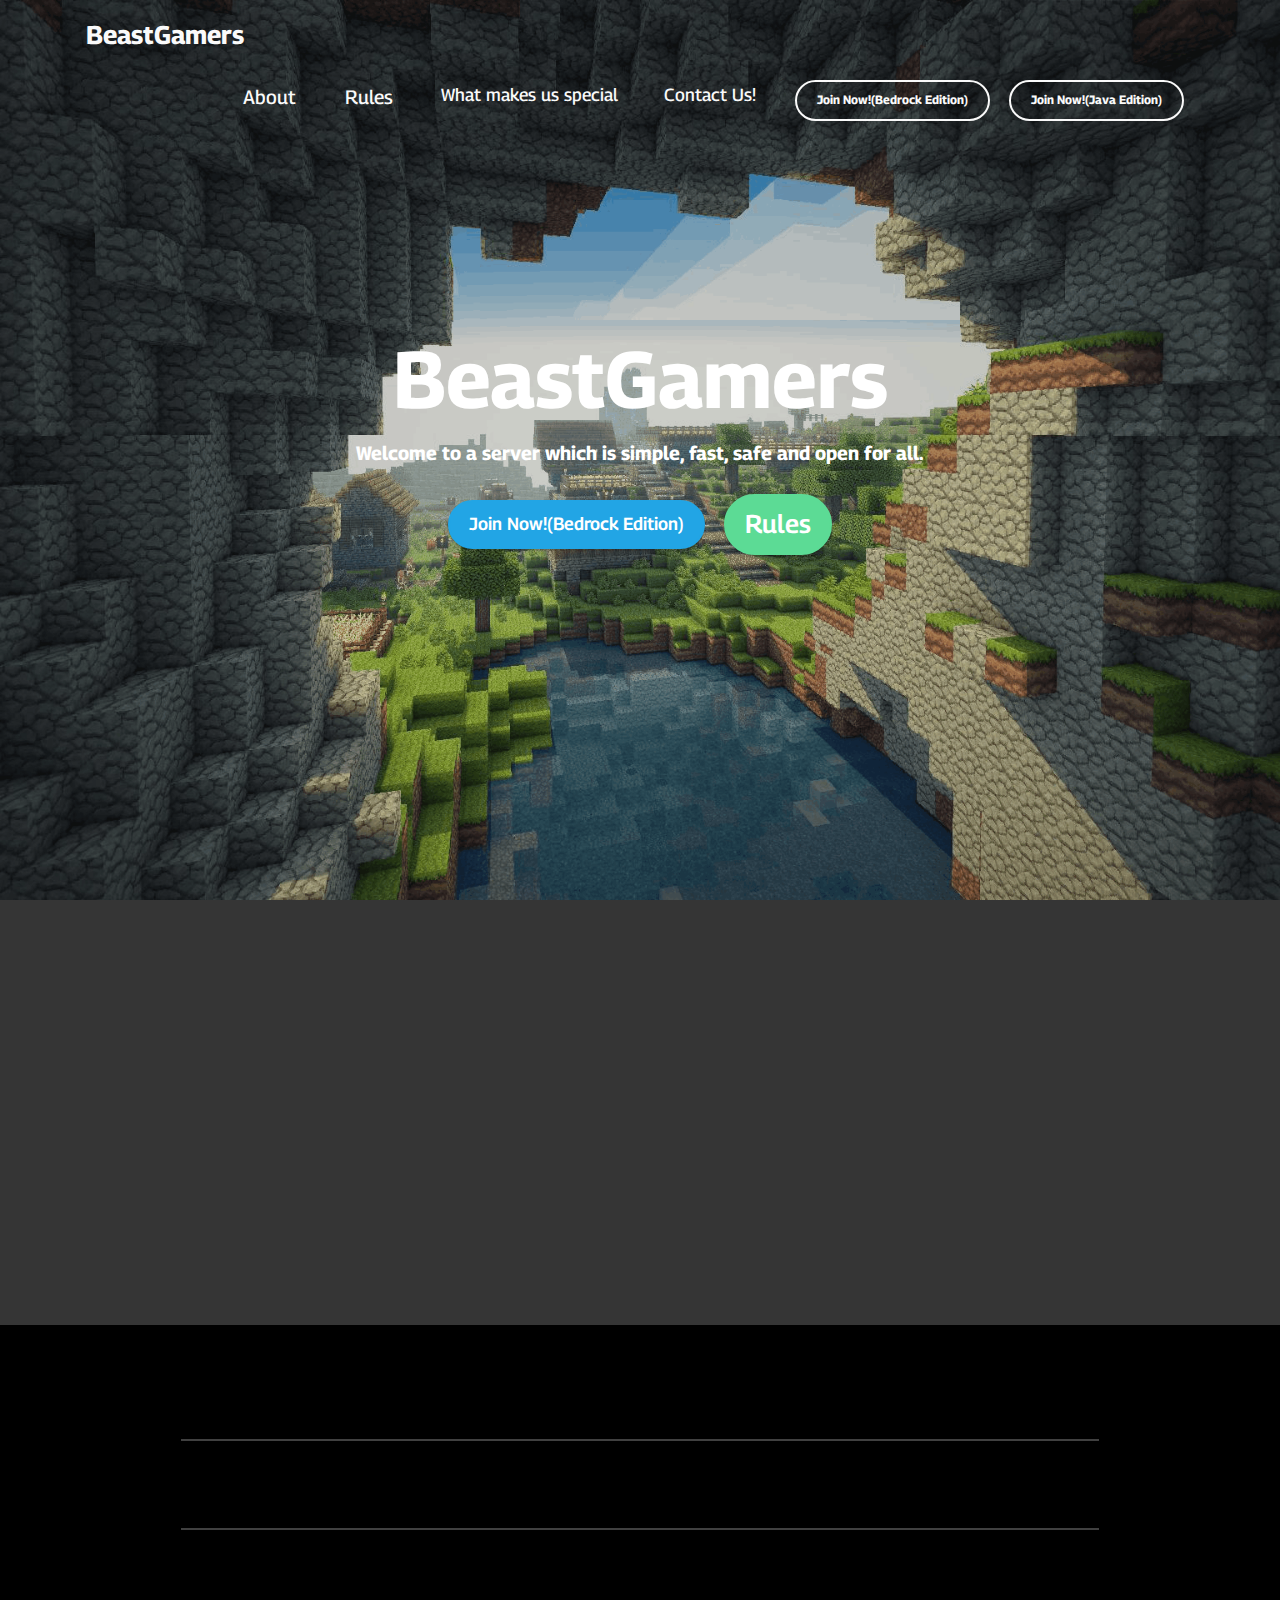
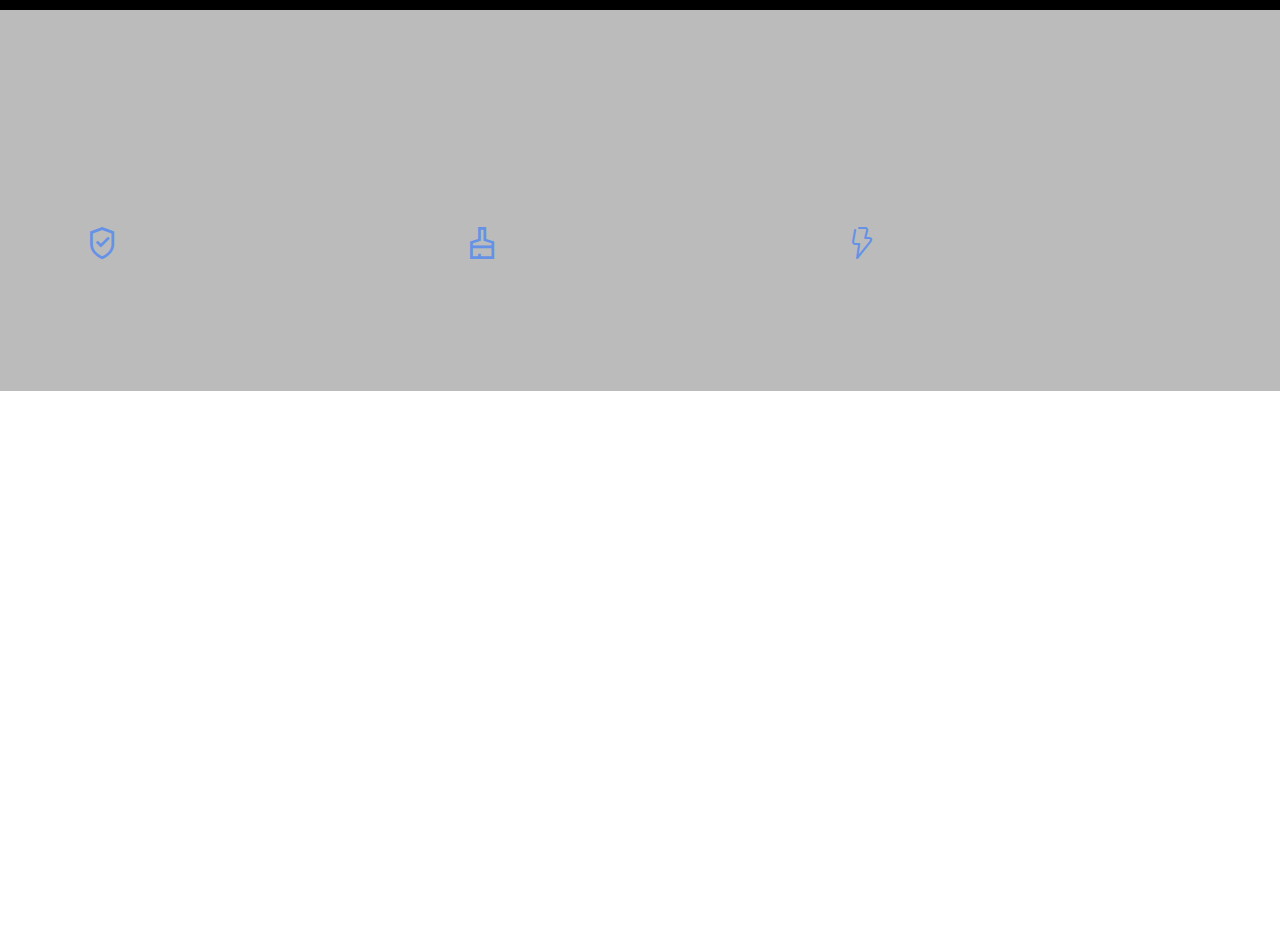
<file: index.html>
<!DOCTYPE html>
<html>
<head>
<script async src="https://pagead2.googlesyndication.com/pagead/js/adsbygoogle.js?client=ca-pub-5173010913421808"
     crossorigin="anonymous"></script>
  <meta name="google-site-verification" content="gn7EPwTCAoYS_-ty8Wa9rIWcMfTIUioyKZRfgRP1r5A" />

 <meta charset="UTF-8">
<!-- HTML Meta Tags -->
<title>BeastGamers | Home</title>
<meta name="description" content="A Minecraft SMP">
<!-- Facebook Meta Tags -->
<meta property="og:url" content="https://beast-gamers.github.io/home/">
<meta property="og:type" content="website">
<meta property="og:title" content="BeastGamers">
<meta property="og:description" content="A Minecraft SMP">
<meta property="og:image" content="server/images/index-meta.PNG">
<!-- Twitter Meta Tags -->
<meta name="twitter:card" content="summary_large_image">
<meta property="twitter:domain" content="crmap.ml">
<meta property="twitter:url" content="A Minecraft SMP">
<meta name="twitter:title" content="BeastGamers.">
<meta name="twitter:description" content="A Minecraft SMP.">
<meta name="twitter:image" content="images/index-meta.PNG">
<meta name="twitter:image:src" content="assets/images/index-meta.png">
<meta property="og:image" content="assets/images/index-meta.png">
<meta name="twitter:title" content="cxSITE.">
<meta name="viewport" content="width=device-width, initial-scale=1, minimum-scale=1">
<link rel="shortcut icon" href="https://www.minecraft.net/etc.clientlibs/minecraft/clientlibs/main/resources/favicon.ico" type="image/x-icon">
  
  <a href="https://mobirise.site"></a>
  <title>BeastGamers</title>
  <link rel="stylesheet" href="assets/web/assets/mobirise-icons2/mobirise2.css">
  <link rel="stylesheet" href="assets/web/assets/mobirise-icons-bold/mobirise-icons-bold.css">
  <link rel="stylesheet" href="assets/bootstrap/css/bootstrap.min.css">
  <link rel="stylesheet" href="assets/bootstrap/css/bootstrap-grid.min.css">
  <link rel="stylesheet" href="assets/bootstrap/css/bootstrap-reboot.min.css">
  <link rel="stylesheet" href="assets/animatecss/animate.css">
  <link rel="stylesheet" href="assets/dropdown/css/style.css">
  <link rel="stylesheet" href="assets/socicon/css/styles.css">
  <link rel="stylesheet" href="assets/theme/css/style.css">
  <link rel="preload" href="https://fonts.googleapis.com/css?family=Georama:100,200,300,400,500,600,700,800,900,100i,200i,300i,400i,500i,600i,700i,800i,900i&display=swap" as="style" onload="this.onload=null;this.rel='stylesheet'">
  <noscript><link rel="stylesheet" href="https://fonts.googleapis.com/css?family=Georama:100,200,300,400,500,600,700,800,900,100i,200i,300i,400i,500i,600i,700i,800i,900i&display=swap"></noscript>
  <link rel="preload" as="style" href="assets/mobirise/css/mbr-additional.css"><link rel="stylesheet" href="assets/mobirise/css/mbr-additional.css" type="text/css">
  
  
  
  
</head>
<body>
    <section data-bs-version="5.1" class="menu menu3 cid-sFAA5oUu2Y" once="menu" id="menu3-1">
    
    <nav class="navbar navbar-dropdown navbar-expand-lg">
        <div class="container">
            <div class="navbar-brand">
                
                <span class="navbar-caption-wrap"><a class="navbar-caption text-white text-primary display-5" href="https://beast-gamers.github.io/home/">BeastGamers</a></span>
            </div>
            <button class="navbar-toggler" type="button" data-toggle="collapse" data-bs-toggle="collapse" data-target="#navbarSupportedContent" data-bs-target="#navbarSupportedContent" aria-controls="navbarNavAltMarkup" aria-expanded="false" aria-label="Toggle navigation">
                <div class="hamburger">
                    <span></span>
                    <span></span>
                    <span></span>
                    <span></span>
                </div>
            </button>
            <div class="collapse navbar-collapse" id="navbarSupportedContent">
<ul class="navbar-nav nav-dropdown" data-app-modern-menu="true"><li class="nav-item"><a class="nav-link link text-white text-primary display-7" href="index.html#content7-4">About</a></li> 
                  <li class="nav-item"><a class="nav-link link text-white text-primary display-7" href="rules">Rules</a>
                    <li class="nav-item"><a class="nav-link link text-white text-primary display-4" href="index.html#content4-5">What makes us special</a></li>
  <li class="nav-item"><a class="nav-link link text-white text-primary display-4" href="index.html#share1-2">Contact Us!</a></li>>
                    <li class="navbar-buttons mbr-section-btn"><a class="btn btn-white-outline display-4" href="mcpebefore.html">Join Now!(Bedrock Edition)</a></li>
<li class="navbar-buttons mbr-section-btn"><a class="btn btn-white-outline display-4" href="index.html#content6-3">Join Now!(Java Edition)</a>
  
            </div>
        </div>
    </nav>
</section>

<section data-bs-version="5.1" class="header1 cid-sFCAOqBTxa mbr-fullscreen" id="header1-i">

    

    <div class="mbr-overlay" style="opacity: 0.2; background-color: rgb(53, 53, 53);"></div>

    <div class="container">
        <div class="row justify-content-center">
            <div class="col-12 col-lg-8">
                <h1 class="mbr-section-title mbr-fonts-style mb-3 display-1"><strong>BeastGamers</strong></h1>
                
                <p class="mbr-text mbr-fonts-style display-7"><strong>
                    Welcome to a server which is simple, fast, safe and open for all.

 </strong></p>
                <div class="mbr-section-btn mt-3"><a class="btn btn-primary display-4 animate__animated animate__delay-1s animate__fadeInUp" href="mcpebefore.html">Join Now!(Bedrock Edition)</a> <a  class="btn btn-secondary display-5" href="rules">Rules</a></div>
            </div>
        </div>
    </div>
</section>

<section data-bs-version="5.1" class="content7 cid-sWrAXzcsgd" id="content7-4">
    
    <div class="container">
        <div class="row justify-content-center">
            <div class="col-12 col-md-10">
                <blockquote>
                <h5 class="mbr-section-title mbr-fonts-style mb-2 display-7"><strong>About us</strong></h5>
                <p class="mbr-text mbr-fonts-style display-4">BeastGamers is a small server which is fast, secure and safe for all ages, we do not promote toxicity and bad content to our servers, breaking them may result in ban, mute. We Strongly suggest you to read the rules before you do anything. You can read the rules by clicking <a href="rules" class="text-primary">here</a></p></blockquote>
            </div>
        </div>
    </div>
</section>

<section data-bs-version="5.1" class="content6 cid-sWrwNJpsaf" id="content6-3">
    
    <div class="container">
        <div class="row justify-content-center">
            <div class="col-md-12 col-lg-10">

              <h5 class="mbr-text
align-center mbr-fonts-style mb-2 display-4"><strong>Minecraft:Java Edition</strong></h5>
                <hr class="line">
                <p class="mbr-text align-center mbr-fonts-style my-4 display-5">
                    <em>Server IP: play.java.beastGamers.cf</em><em><br></em></p>
                <hr class="line">
            </div>
        </div>
    </div>
</section>

  <section data-bs-version="5.1" class="content4 cid-sFADQxFnEn" id="content4-5">
<div class="container">
<div class="row justify-content-center">
<div class="title col-md-12 col-lg-10">
<h3 class="mbr-section-title mbr-fonts-style align-center mb-4 display-2 animate__animated animate__delay-1s animate__fadeInUp"><strong>What makes us special</strong></h3>
</div>
</div>
</div>
</section>
<section data-bs-version="5.1" class="features14 cid-sWrtxLe5ld" id="features15-0">
<div class="container">
<div class="row justify-content-center">
<div class="card col-12 col-md-6 col-lg-4">
<div class="card-wrapper">
<span class="mbr-iconfont mobi-mbri-protect mobi-mbri m-auto"></span>
<div class="card-box">
<h4 class="card-title mbr-fonts-style mb-2 display-7 animate__animated animate__delay-1s animate__fadeInUp"><strong>Optimized&nbsp;</strong></h4>
<h5 class="card-text mbr-fonts-style display-4 animate__animated animate__delay-1s animate__fadeInUp">Our Server is optimized at all looks.<br>We don't use any unwanted fancy plugins.</h5>
</div>
</div>
</div>
<div class="card col-12 col-md-6 col-lg-4">
<div class="card-wrapper">
<span class="mbr-iconfont m-auto mobi-mbri-website-theme-2 mobi-mbri"></span>
<div class="card-box">
<h4 class="card-title mbr-fonts-style mb-2 display-7 animate__animated animate__delay-1s animate__fadeInUp"><strong>Connectivity</strong></h4>
<h5 class="card-text mbr-fonts-style display-4 animate__animated animate__delay-1s animate__fadeInUp">Our server suports both Minecraft:Java Edition and Minecraft:Bedrock Edition so you can play from Android,Windows and every device that Minecraft is available on.</h5>
</div>
</div>
</div>
<div class="card col-12 col-md-6 col-lg-4">
<div class="card-wrapper">
<span class="mbr-iconfont m-auto mbrib-speed"></span>
<div class="card-box">
<h4 class="card-title mbr-fonts-style mb-2 display-7 animate__animated animate__delay-1s animate__fadeInUp">
<strong>Blazing Fast.</strong></h4>
<h5 class="card-text mbr-fonts-style display-4 animate__animated animate__delay-1s animate__fadeInUp">The Servers are too fast even if <br>we are using a free hosting service!</h5>
</div>
</div>
</div>
</div>
</div>
</section>
  <div class="container">
        <h3 class="mbr-section-title mbr-fonts-style align-center mb-4 display-5"><a class="email" href="mailto:contact@beastgamers.cf">contact@beastgamers.cf</br><br><h3 class="mbr-section-title mbr-fonts-style align-center mb-4 display-5"><a class="email" href="mailto:support@beastgamers.cf">support@beastgamers.cf</br><br><h3 class="mbr-section-title mbr-fonts-style align-center mb-4 display-5"><a class="email" href="mailto:business@beastgamers.cf">business@beastgamers.cf</br
                    </div>
                </div>
            </div>
</section>

<section data-bs-version="5.1" class="social1 cid-sWrwHnEuQO" id="share1-2">
    
    
    <div class="mbr-overlay" style="opacity: 0.5; background-color: rgb(0, 0, 0);">
    </div>
    <div class="container">
        <div class="media-container-row">
            <div class="col-12">
                <h3 class="mbr-section-title mb-3 align-center mbr-fonts-style display-2">
                    <strong>Share this Page!</strong>
                </h3>
                <div>
                    <div class="mbr-social-likes align-center">
                        <span class="btn btn-social socicon-bg-facebook facebook m-2">
                            <i class="socicon socicon-facebook"></i>
                        </span>
                        <span class="btn btn-social twitter socicon-bg-twitter m-2">
                            <i class="socicon socicon-twitter"></i>
                        </span>
                        <span class="btn btn-social vkontakte socicon-bg-vkontakte m-2">
                            <i class="socicon socicon-vkontakte"></i>
                        </span>
                        <span class="btn btn-social odnoklassniki socicon-bg-odnoklassniki m-2">
                            <i class="socicon socicon-odnoklassniki"></i>
                        </span>
                        <span class="btn btn-social pinterest socicon-bg-pinterest m-2">
                            <i class="socicon socicon-pinterest"></i>
                        </span>
                        <span class="btn btn-social mailru socicon-bg-mail m-2">
                            <i class="socicon socicon-mail"></i>
                        </span>
                    </div>
                </div>
            </div>
        </div>
    </div>
</section>


<section data-bs-version="5.1" class="footer3 cid-sFAOjz8nX7" once="footers" id="footer3-d">

    

    

    <div class="container">
        <div class="media-container-row align-center mbr-white">
            
            
            <div class="row row-copirayt">
                <p class="mbr-text mb-0 mbr-fonts-style mbr-white align-center display-7">
                    © Copyright 2023 BeastGamers  | Copyright BeastGamers.cf
                </p>
            </div>
        </div>
    </div>
    <script src="assets/bootstrap/js/bootstrap.bundle.min.js"></script>  <script src="assets/smoothscroll/smooth-scroll.js"></script>
    <script src="assets/ytplayer/index.js"></script>  <script src="assets/dropdown/js/navbar-dropdown.js"></script>  
    <script src="assets/mbr-switch-arrow/mbr-switch-arrow.js"></script>  <script src="assets/theme/js/script.js"></script>  
    
      
      <input name="animation" type="hidden"> 
  
  </body>
</html>
</file>
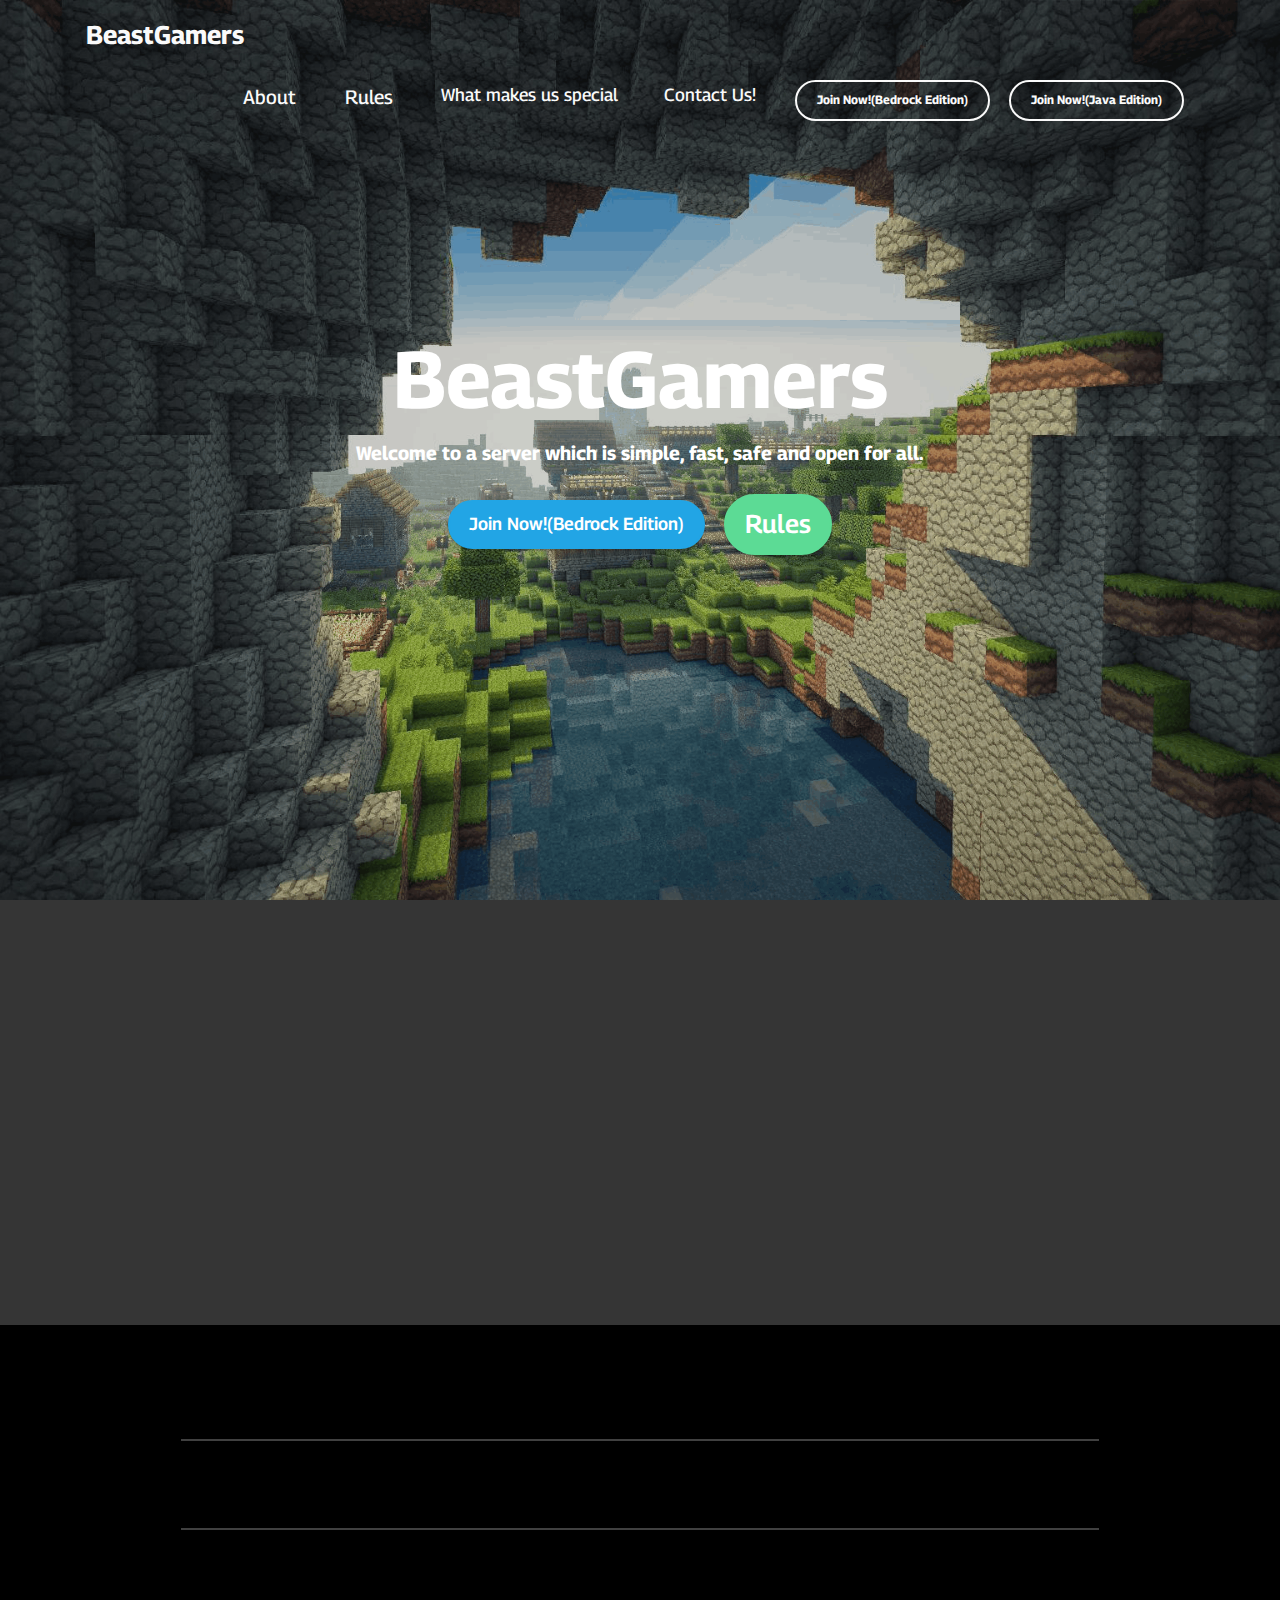
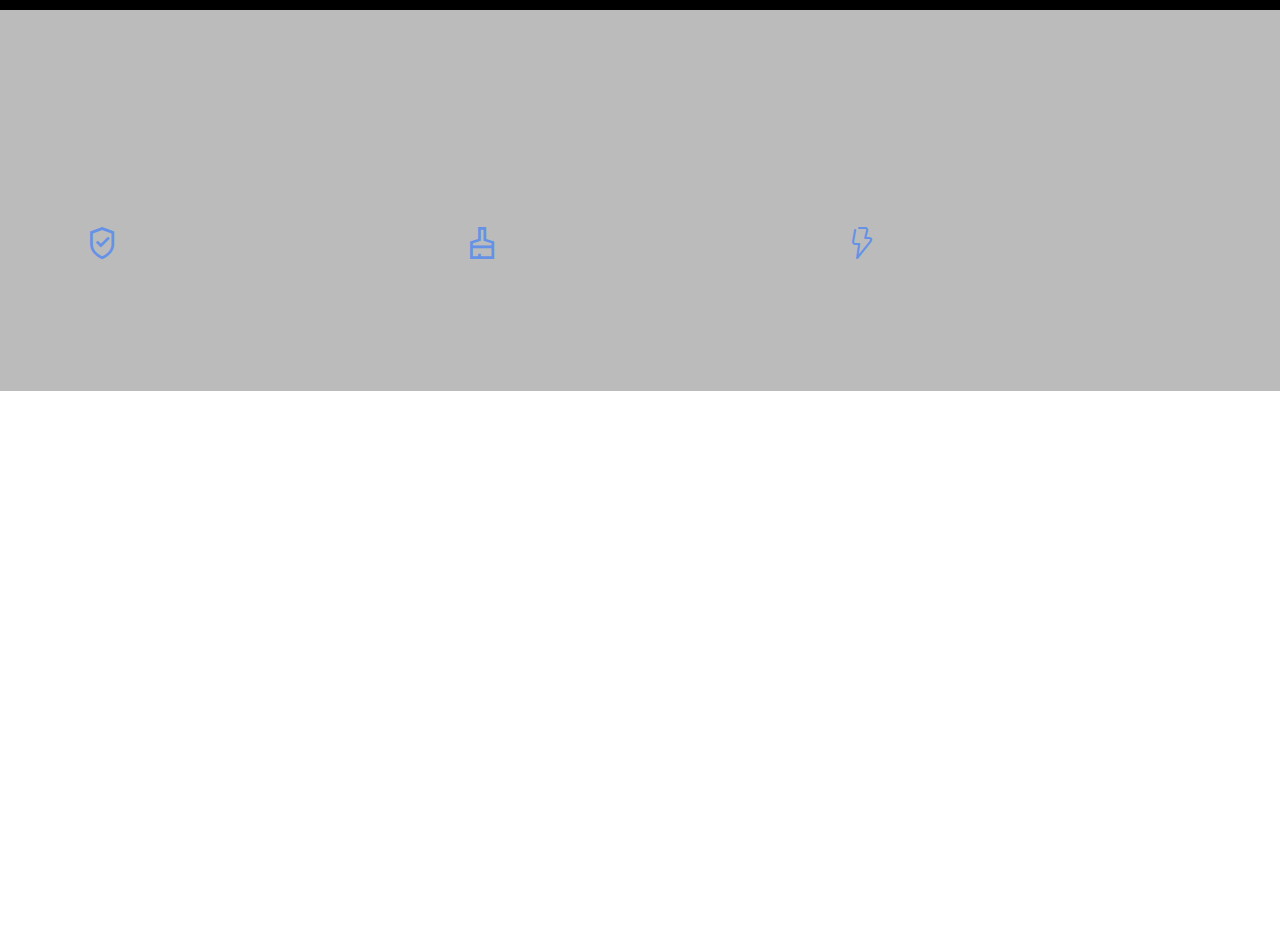
<file: mcpebefore.html>
<!DOCTYPE html>
<html>
<head>
      
<script async src="https://pagead2.googlesyndication.com/pagead/js/adsbygoogle.js?client=ca-pub-5173010913421808"
     crossorigin="anonymous"></script>
  <meta name="google-site-verification" content="gn7EPwTCAoYS_-ty8Wa9rIWcMfTIUioyKZRfgRP1r5A" />

 <meta charset="UTF-8">
<!-- HTML Meta Tags -->
<title>BeastGamers | Home</title>
<meta name="description" content="A Minecraft SMP">
<!-- Facebook Meta Tags -->
<meta property="og:url" content="https://beast-gamers.github.io/home/">
<meta property="og:type" content="website">
<meta property="og:title" content="BeastGamers">
<meta property="og:description" content="A Minecraft SMP">
<meta property="og:image" content="server/images/index-meta.PNG">
<!-- Twitter Meta Tags -->
<meta name="twitter:card" content="summary_large_image">
<meta property="twitter:domain" content="crmap.ml">
<meta property="twitter:url" content="A Minecraft SMP">
<meta name="twitter:title" content="BeastGamers.">
<meta name="twitter:description" content="A Minecraft SMP.">
<meta name="twitter:image" content="images/index-meta.PNG">
<meta name="twitter:image:src" content="assets/images/index-meta.png">
<meta property="og:image" content="assets/images/index-meta.png">
<meta name="twitter:title" content="cxSITE.">
<meta name="viewport" content="width=device-width, initial-scale=1, minimum-scale=1">
<link rel="shortcut icon" href="https://www.minecraft.net/etc.clientlibs/minecraft/clientlibs/main/resources/favicon.ico" type="image/x-icon">
  
  <a href="https://mobirise.site"></a>
  <title>BeastGamers</title>
  <link rel="stylesheet" href="assets/web/assets/mobirise-icons2/mobirise2.css">
  <link rel="stylesheet" href="assets/web/assets/mobirise-icons-bold/mobirise-icons-bold.css">
  <link rel="stylesheet" href="assets/bootstrap/css/bootstrap.min.css">
  <link rel="stylesheet" href="assets/bootstrap/css/bootstrap-grid.min.css">
  <link rel="stylesheet" href="assets/bootstrap/css/bootstrap-reboot.min.css">
  <link rel="stylesheet" href="assets/animatecss/animate.css">
  <link rel="stylesheet" href="assets/dropdown/css/style.css">
  <link rel="stylesheet" href="assets/socicon/css/styles.css">
  <link rel="stylesheet" href="assets/theme/css/style.css">
  <link rel="preload" href="https://fonts.googleapis.com/css?family=Georama:100,200,300,400,500,600,700,800,900,100i,200i,300i,400i,500i,600i,700i,800i,900i&display=swap" as="style" onload="this.onload=null;this.rel='stylesheet'">
  <noscript><link rel="stylesheet" href="https://fonts.googleapis.com/css?family=Georama:100,200,300,400,500,600,700,800,900,100i,200i,300i,400i,500i,600i,700i,800i,900i&display=swap"></noscript>
  <link rel="preload" as="style" href="assets/mobirise/css/mbr-additional.css"><link rel="stylesheet" href="assets/mobirise/css/mbr-additional.css" type="text/css">
  <style>

    
           .popup {
            position: fixed;
            top: 50%;
            left: 50%;
            transform: translate(-50%, -50%);
            background-color: #008080; /* Dark Cyan color */
            border: 1px solid #ccc;
            padding: 20px;
            box-shadow: 0 0 10px rgba(0, 0, 0, 0.1);
            width: 300px; /* Adjust the width as desired */
            height: 200px; /* Adjust the height as desired */
            opacity: 0;
            transition: opacity 1s;
            color: white; /* Set text color to white */
        }
        .popup h2 {
            margin-top: 0;
            color: white;
        }

         .popup button {
    position: absolute;
    bottom: 15px;
    right: 15px;
          width: 40px; /* Adjust the width as desired */
            height: 30px; /* Adjust the height as desired */
        background-color: transparent; /* Set button background color to transparent */
            border: none; /* Remove button border */
        }

        .popup button:focus {
            outline: none; /* Remove button focus outline */
        }
    </style>
  
  
  
</head>
<body>
         <script>

        
        function openLink(url) {
            var link = document.createElement('a');
            link.href = url;
            link.target = '_self';
            link.click();

            setTimeout(function() {
                if (document.hasFocus()) {
                    showErrorPopup();
                }
            }, 2000);
        }

        function showErrorPopup() {
            var popup = document.createElement('div');
            popup.className = 'popup';

            var heading = document.createElement('h2');
            heading.textContent = 'Failed to Open Link';

            var message = document.createElement('p');
            message.textContent = "You don't have Minecraft (Bedrock Edition) installed.";

            var closeButton = document.createElement('button');
            closeButton.textContent = 'OK';
            closeButton.style.color = 'white'; // Set button text color to white
            closeButton.style.backgroundColor = 'blue'; // Set button background color to blue
            closeButton.style.border = '2px solid white'; // Add thicker border to the button
            closeButton.style.borderRadius = '5px'; // Round the border corners
            closeButton.addEventListener('click', function() {
                popup.style.opacity = '0';
                setTimeout(function() {
                    document.body.removeChild(popup);
                    window.location.href = 'https://beast-gamers.github.io/home/';
                }, 1000);
            });

            popup.appendChild(heading);
            popup.appendChild(message);
            popup.appendChild(closeButton);
            document.body.appendChild(popup);

            // Trigger the fade-in animation
            setTimeout(function() {
                popup.style.opacity = '1';
            }, 100);
        }

        // Automatically trigger the link opening process when the page loads
        window.onload = function() {
            var url = 'minecraft://?addExternalServer=§9§l§nBEAST§a§n§lGAMERS|play.pe.beastgamers.cf:17176'; // Specify your desired URL here
            openLink(url);
        };
    </script>
    <section data-bs-version="5.1" class="menu menu3 cid-sFAA5oUu2Y" once="menu" id="menu3-1">
    
    <nav class="navbar navbar-dropdown navbar-expand-lg">
        <div class="container">
            <div class="navbar-brand">
                
                <span class="navbar-caption-wrap"><a class="navbar-caption text-white text-primary display-5" href="https://beast-gamers.github.io/home/">BeastGamers</a></span>
            </div>
            <button class="navbar-toggler" type="button" data-toggle="collapse" data-bs-toggle="collapse" data-target="#navbarSupportedContent" data-bs-target="#navbarSupportedContent" aria-controls="navbarNavAltMarkup" aria-expanded="false" aria-label="Toggle navigation">
                <div class="hamburger">
                    <span></span>
                    <span></span>
                    <span></span>
                    <span></span>
                </div>
            </button>
            <div class="collapse navbar-collapse" id="navbarSupportedContent">
<ul class="navbar-nav nav-dropdown" data-app-modern-menu="true"><li class="nav-item"><a class="nav-link link text-white text-primary display-7" href="index.html#content7-4">About</a></li> 
                  <li class="nav-item"><a class="nav-link link text-white text-primary display-7" href="rules">Rules</a>
                    <li class="nav-item"><a class="nav-link link text-white text-primary display-4" href="index.html#content4-5">What makes us special</a></li>
  <li class="nav-item"><a class="nav-link link text-white text-primary display-4" href="index.html#share1-2">Contact Us!</a></li>>
                    <li class="navbar-buttons mbr-section-btn"><a class="btn btn-white-outline display-4" href="mcpebefore.html">Join Now!(Bedrock Edition)</a></li>
<li class="navbar-buttons mbr-section-btn"><a class="btn btn-white-outline display-4" href="index.html#content6-3">Join Now!(Java Edition)</a>
  
            </div>
        </div>
    </nav>
</section>

<section data-bs-version="5.1" class="header1 cid-sFCAOqBTxa mbr-fullscreen" id="header1-i">

    

    <div class="mbr-overlay" style="opacity: 0.2; background-color: rgb(53, 53, 53);"></div>

    <div class="container">
        <div class="row justify-content-center">
            <div class="col-12 col-lg-8">
                <h1 class="mbr-section-title mbr-fonts-style mb-3 display-1"><strong>BeastGamers</strong></h1>
                
                <p class="mbr-text mbr-fonts-style display-7"><strong>
                    Welcome to a server which is simple, fast, safe and open for all.

 </strong></p>
                <div class="mbr-section-btn mt-3"><a class="btn btn-primary display-4 animate__animated animate__delay-1s animate__fadeInUp" href="minecraft://?addExternalServer=§9§l§nBEAST§a§n§lGAMERS|play.pe.beastgamers.cf:17176">Join Now!(Bedrock Edition)</a> <a  class="btn btn-secondary display-5" href="rules">Rules</a></div>
            </div>
        </div>
    </div>
</section>

<section data-bs-version="5.1" class="content7 cid-sWrAXzcsgd" id="content7-4">
    
    <div class="container">
        <div class="row justify-content-center">
            <div class="col-12 col-md-10">
                <blockquote>
                <h5 class="mbr-section-title mbr-fonts-style mb-2 display-7"><strong>About us</strong></h5>
                <p class="mbr-text mbr-fonts-style display-4">BeastGamers is a small server which is fast, secure and safe for all ages, we do not promote toxicity and bad content to our servers, breaking them may result in ban, mute. We Strongly suggest you to read the rules before you do anything. You can read the rules by clicking <a href="rules" class="text-primary">here</a></p></blockquote>
            </div>
        </div>
    </div>
</section>

<section data-bs-version="5.1" class="content6 cid-sWrwNJpsaf" id="content6-3">
    
    <div class="container">
        <div class="row justify-content-center">
            <div class="col-md-12 col-lg-10">

              <h5 class="mbr-text
align-center mbr-fonts-style mb-2 display-4"><strong>Minecraft:Java Edition</strong></h5>
                <hr class="line">
                <p class="mbr-text align-center mbr-fonts-style my-4 display-5">
                    <em>Server IP: play.java.beastGamers.cf</em><em><br></em></p>
                <hr class="line">
            </div>
        </div>
    </div>
</section>

  <section data-bs-version="5.1" class="content4 cid-sFADQxFnEn" id="content4-5">
<div class="container">
<div class="row justify-content-center">
<div class="title col-md-12 col-lg-10">
<h3 class="mbr-section-title mbr-fonts-style align-center mb-4 display-2 animate__animated animate__delay-1s animate__fadeInUp"><strong>What makes us special</strong></h3>
</div>
</div>
</div>
</section>
<section data-bs-version="5.1" class="features14 cid-sWrtxLe5ld" id="features15-0">
<div class="container">
<div class="row justify-content-center">
<div class="card col-12 col-md-6 col-lg-4">
<div class="card-wrapper">
<span class="mbr-iconfont mobi-mbri-protect mobi-mbri m-auto"></span>
<div class="card-box">
<h4 class="card-title mbr-fonts-style mb-2 display-7 animate__animated animate__delay-1s animate__fadeInUp"><strong>Optimized&nbsp;</strong></h4>
<h5 class="card-text mbr-fonts-style display-4 animate__animated animate__delay-1s animate__fadeInUp">Our Server is optimized at all looks.<br>We don't use any unwanted fancy plugins.</h5>
</div>
</div>
</div>
<div class="card col-12 col-md-6 col-lg-4">
<div class="card-wrapper">
<span class="mbr-iconfont m-auto mobi-mbri-website-theme-2 mobi-mbri"></span>
<div class="card-box">
<h4 class="card-title mbr-fonts-style mb-2 display-7 animate__animated animate__delay-1s animate__fadeInUp"><strong>Connectivity</strong></h4>
<h5 class="card-text mbr-fonts-style display-4 animate__animated animate__delay-1s animate__fadeInUp">Our server suports both Minecraft:Java Edition and Minecraft:Bedrock Edition so you can play from Android,Windows and every device that Minecraft is available on.</h5>
</div>
</div>
</div>
<div class="card col-12 col-md-6 col-lg-4">
<div class="card-wrapper">
<span class="mbr-iconfont m-auto mbrib-speed"></span>
<div class="card-box">
<h4 class="card-title mbr-fonts-style mb-2 display-7 animate__animated animate__delay-1s animate__fadeInUp">
<strong>Blazing Fast.</strong></h4>
<h5 class="card-text mbr-fonts-style display-4 animate__animated animate__delay-1s animate__fadeInUp">The Servers are too fast even if <br>we are using a free hosting service!</h5>
</div>
</div>
</div>
</div>
</div>
</section>
  <div class="container">
        <h3 class="mbr-section-title mbr-fonts-style align-center mb-4 display-5"><a class="email" href="mailto:contact@beastgamers.cf">contact@beastgamers.cf</br><br><h3 class="mbr-section-title mbr-fonts-style align-center mb-4 display-5"><a class="email" href="mailto:support@beastgamers.cf">support@beastgamers.cf</br><br><h3 class="mbr-section-title mbr-fonts-style align-center mb-4 display-5"><a class="email" href="mailto:business@beastgamers.cf">business@beastgamers.cf</br
                    </div>
                </div>
            </div>
</section>

<section data-bs-version="5.1" class="social1 cid-sWrwHnEuQO" id="share1-2">
    
    
    <div class="mbr-overlay" style="opacity: 0.5; background-color: rgb(0, 0, 0);">
    </div>
    <div class="container">
        <div class="media-container-row">
            <div class="col-12">
                <h3 class="mbr-section-title mb-3 align-center mbr-fonts-style display-2">
                    <strong>Share this Page!</strong>
                </h3>
                <div>
                    <div class="mbr-social-likes align-center">
                        <span class="btn btn-social socicon-bg-facebook facebook m-2">
                            <i class="socicon socicon-facebook"></i>
                        </span>
                        <span class="btn btn-social twitter socicon-bg-twitter m-2">
                            <i class="socicon socicon-twitter"></i>
                        </span>
                        <span class="btn btn-social vkontakte socicon-bg-vkontakte m-2">
                            <i class="socicon socicon-vkontakte"></i>
                        </span>
                        <span class="btn btn-social odnoklassniki socicon-bg-odnoklassniki m-2">
                            <i class="socicon socicon-odnoklassniki"></i>
                        </span>
                        <span class="btn btn-social pinterest socicon-bg-pinterest m-2">
                            <i class="socicon socicon-pinterest"></i>
                        </span>
                        <span class="btn btn-social mailru socicon-bg-mail m-2">
                            <i class="socicon socicon-mail"></i>
                        </span>
                    </div>
                </div>
            </div>
        </div>
    </div>
</section>


<section data-bs-version="5.1" class="footer3 cid-sFAOjz8nX7" once="footers" id="footer3-d">

    

    

    <div class="container">
        <div class="media-container-row align-center mbr-white">
            
            
            <div class="row row-copirayt">
                <p class="mbr-text mb-0 mbr-fonts-style mbr-white align-center display-7">
                    © Copyright 2023 BeastGamers  | Copyright BeastGamers.cf
                </p>
            </div>
        </div>
    </div>
    <script src="assets/bootstrap/js/bootstrap.bundle.min.js"></script>  <script src="assets/smoothscroll/smooth-scroll.js"></script>
    <script src="assets/ytplayer/index.js"></script>  <script src="assets/dropdown/js/navbar-dropdown.js"></script>  
    <script src="assets/mbr-switch-arrow/mbr-switch-arrow.js"></script>  <script src="assets/theme/js/script.js"></script>  
    
      
      <input name="animation" type="hidden"> 
  
  </body>
</html>
</file>
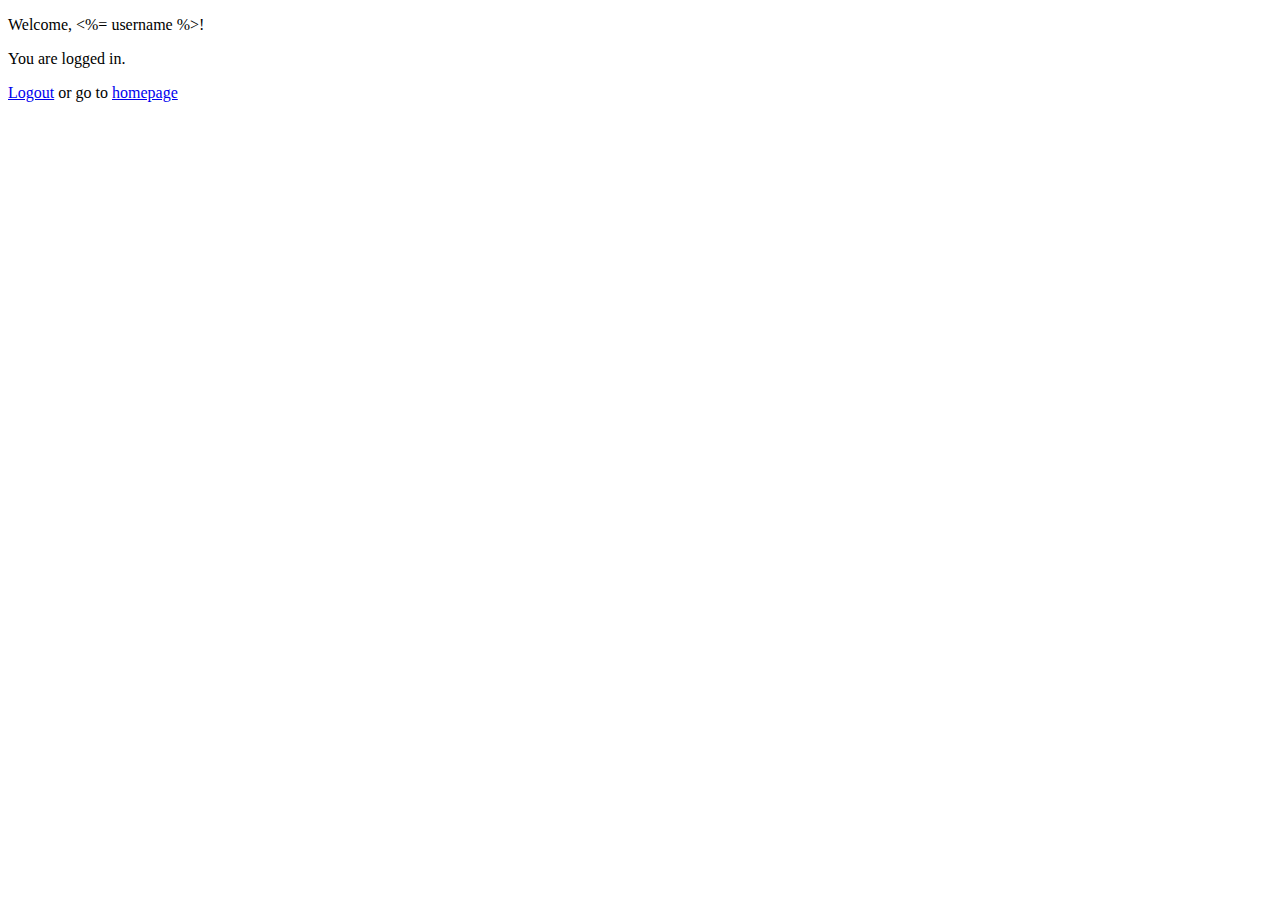
<file: login/views/loggedin.html>
<!DOCTYPE html>
<html>
  
  <body>
    <p>Welcome, <%= username %>!</p>
    <p>You are logged in.</p>
    <a href="/logout">Logout</a> or go to <a href="https://beastgamers.cf">homepage</a>
  </body>
</html>
</file>
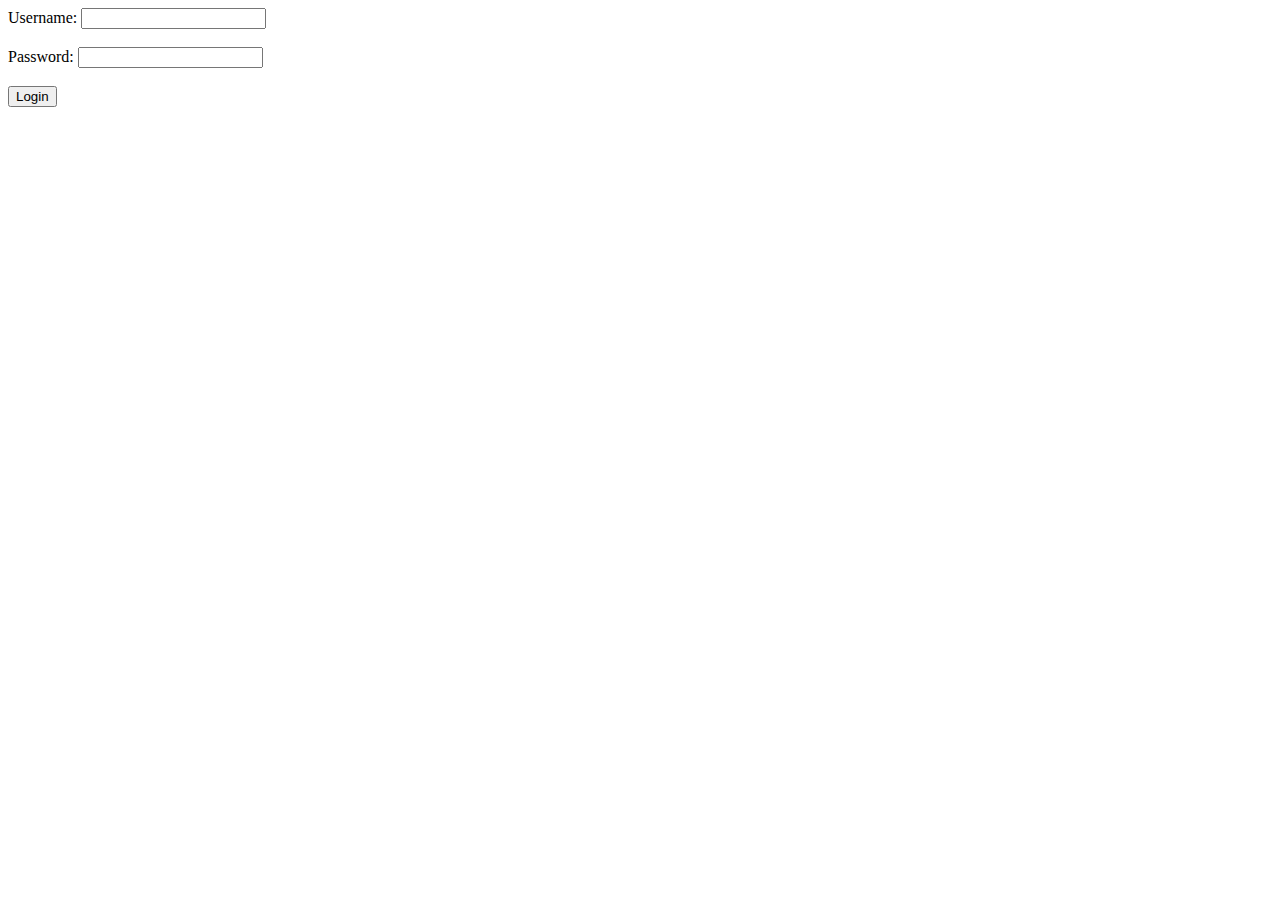
<file: login/views/logina.html>
<DOCTYPE html>
<html>
  <head></head>
  <body>
    <form action="/loginsubmit" method="post">
      <label>Username: </label><input name="username" required><br><br>
      <label>Password: </label><input type="password" name="password" required><br><br>
      <input type="submit" value="Login">
    </form>
  </body>
</html>
</file>
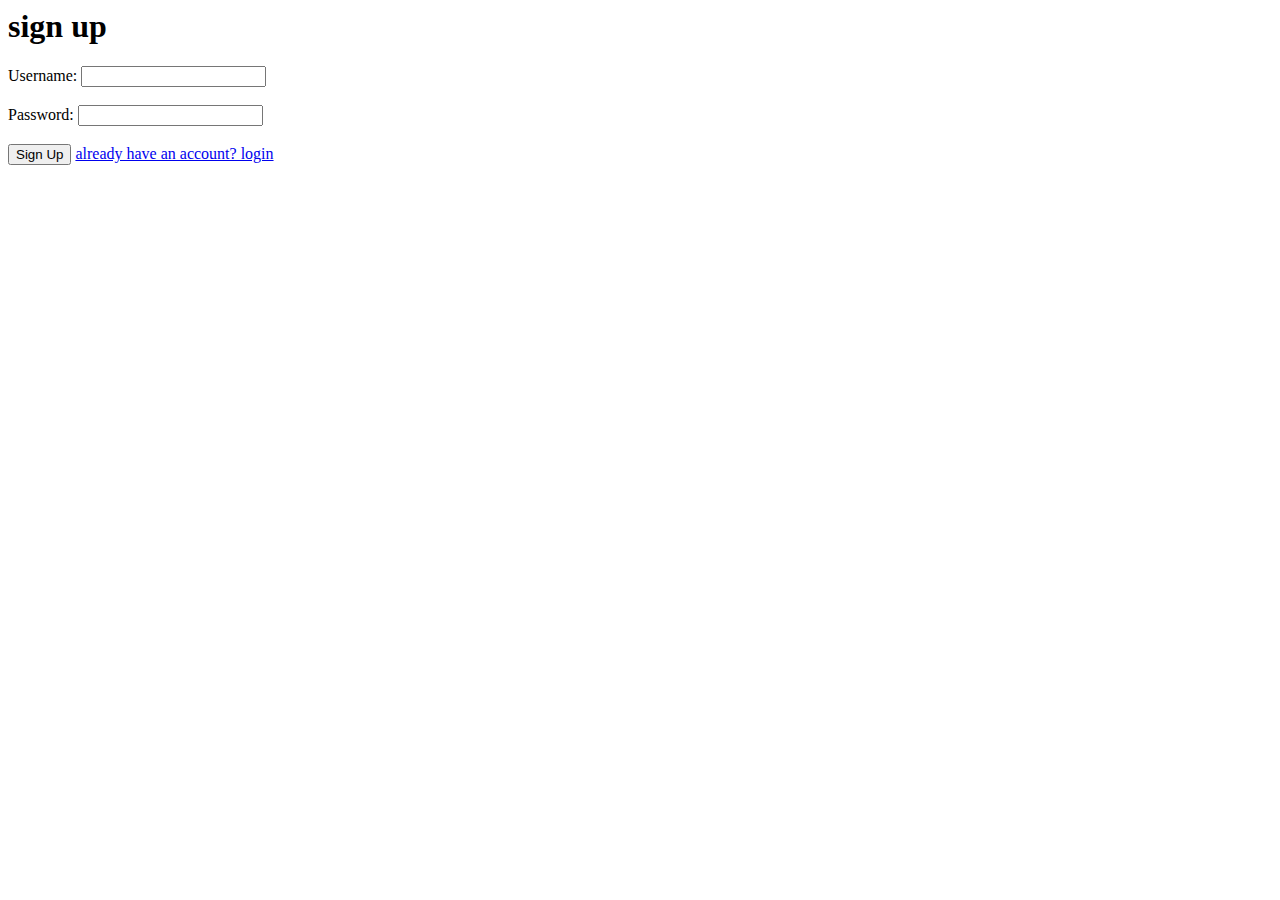
<file: login/views/signup.html>
<DOCTYPE html>
<html>
  <head></head>
  <body>
    <div class="form">
        <h1 class="heading">sign up</h1>
      <form action="/createaccount" method="post">
      <label>Username: </label><input name="newusername" required><br><br>
      <label>Password: </label><input type="password" name="newpassword" required><br><br>
      <input type="submit" value="Sign Up">
      <a href="/login" class="link">already have an account? login</a
    </form>
  </body>
</html>
</file>
<file: assets/web/assets/mobirise-icons2/mobirise2.css>
@font-face {
  font-family: 'Moririse2';
  font-display: swap;
  src:  url('mobirise2.eot?f2bix4');
  src:  url('mobirise2.eot?f2bix4#iefix') format('embedded-opentype'),
    url('mobirise2.ttf?f2bix4') format('truetype'),
    url('mobirise2.woff?f2bix4') format('woff'),
    url('mobirise2.svg?f2bix4#mobirise2') format('svg');
  font-weight: normal;
  font-style: normal;
}

[class^="mobi-"], [class*=" mobi-"] {
  /* use !important to prevent issues with browser extensions that change fonts */
  font-family: 'Moririse2' !important;
  speak: none;
  font-style: normal;
  font-weight: normal;
  font-variant: normal;
  text-transform: none;
  line-height: 1;

  /* Better Font Rendering =========== */
  -webkit-font-smoothing: antialiased;
  -moz-osx-font-smoothing: grayscale;
}

.mobi-mbri-add-submenu:before {
  content: "\e900";
}
.mobi-mbri-alert:before {
  content: "\e901";
}
.mobi-mbri-align-center:before {
  content: "\e902";
}
.mobi-mbri-align-justify:before {
  content: "\e903";
}
.mobi-mbri-align-left:before {
  content: "\e904";
}
.mobi-mbri-align-right:before {
  content: "\e905";
}
.mobi-mbri-android:before {
  content: "\e906";
}
.mobi-mbri-apple:before {
  content: "\e907";
}
.mobi-mbri-arrow-down:before {
  content: "\e908";
}
.mobi-mbri-arrow-next:before {
  content: "\e909";
}
.mobi-mbri-arrow-prev:before {
  content: "\e90a";
}
.mobi-mbri-arrow-up:before {
  content: "\e90b";
}
.mobi-mbri-bold:before {
  content: "\e90c";
}
.mobi-mbri-bookmark:before {
  content: "\e90d";
}
.mobi-mbri-bootstrap:before {
  content: "\e90e";
}
.mobi-mbri-briefcase:before {
  content: "\e90f";
}
.mobi-mbri-browse:before {
  content: "\e910";
}
.mobi-mbri-bulleted-list:before {
  content: "\e911";
}
.mobi-mbri-calendar:before {
  content: "\e912";
}
.mobi-mbri-camera:before {
  content: "\e913";
}
.mobi-mbri-cart-add:before {
  content: "\e914";
}
.mobi-mbri-cart-full:before {
  content: "\e915";
}
.mobi-mbri-cash:before {
  content: "\e916";
}
.mobi-mbri-change-style:before {
  content: "\e917";
}
.mobi-mbri-chat:before {
  content: "\e918";
}
.mobi-mbri-clock:before {
  content: "\e919";
}
.mobi-mbri-close:before {
  content: "\e91a";
}
.mobi-mbri-cloud:before {
  content: "\e91b";
}
.mobi-mbri-code:before {
  content: "\e91c";
}
.mobi-mbri-contact-form:before {
  content: "\e91d";
}
.mobi-mbri-credit-card:before {
  content: "\e91e";
}
.mobi-mbri-cursor-click:before {
  content: "\e91f";
}
.mobi-mbri-cust-feedback:before {
  content: "\e920";
}
.mobi-mbri-database:before {
  content: "\e921";
}
.mobi-mbri-delivery:before {
  content: "\e922";
}
.mobi-mbri-desktop:before {
  content: "\e923";
}
.mobi-mbri-devices:before {
  content: "\e924";
}
.mobi-mbri-down:before {
  content: "\e925";
}
.mobi-mbri-download-2:before {
  content: "\e926";
}
.mobi-mbri-download:before {
  content: "\e927";
}
.mobi-mbri-drag-n-drop-2:before {
  content: "\e928";
}
.mobi-mbri-drag-n-drop:before {
  content: "\e929";
}
.mobi-mbri-edit-2:before {
  content: "\e92a";
}
.mobi-mbri-edit:before {
  content: "\e92b";
}
.mobi-mbri-error:before {
  content: "\e92c";
}
.mobi-mbri-extension:before {
  content: "\e92d";
}
.mobi-mbri-features:before {
  content: "\e92e";
}
.mobi-mbri-file:before {
  content: "\e92f";
}
.mobi-mbri-flag:before {
  content: "\e930";
}
.mobi-mbri-folder:before {
  content: "\e931";
}
.mobi-mbri-gift:before {
  content: "\e932";
}
.mobi-mbri-github:before {
  content: "\e933";
}
.mobi-mbri-globe-2:before {
  content: "\e934";
}
.mobi-mbri-globe:before {
  content: "\e935";
}
.mobi-mbri-growing-chart:before {
  content: "\e936";
}
.mobi-mbri-hearth:before {
  content: "\e937";
}
.mobi-mbri-help:before {
  content: "\e938";
}
.mobi-mbri-home:before {
  content: "\e939";
}
.mobi-mbri-hot-cup:before {
  content: "\e93a";
}
.mobi-mbri-idea:before {
  content: "\e93b";
}
.mobi-mbri-image-gallery:before {
  content: "\e93c";
}
.mobi-mbri-image-slider:before {
  content: "\e93d";
}
.mobi-mbri-info:before {
  content: "\e93e";
}
.mobi-mbri-italic:before {
  content: "\e93f";
}
.mobi-mbri-key:before {
  content: "\e940";
}
.mobi-mbri-laptop:before {
  content: "\e941";
}
.mobi-mbri-layers:before {
  content: "\e942";
}
.mobi-mbri-left-right:before {
  content: "\e943";
}
.mobi-mbri-left:before {
  content: "\e944";
}
.mobi-mbri-letter:before {
  content: "\e945";
}
.mobi-mbri-like:before {
  content: "\e946";
}
.mobi-mbri-link:before {
  content: "\e947";
}
.mobi-mbri-lock:before {
  content: "\e948";
}
.mobi-mbri-login:before {
  content: "\e949";
}
.mobi-mbri-logout:before {
  content: "\e94a";
}
.mobi-mbri-magic-stick:before {
  content: "\e94b";
}
.mobi-mbri-map-pin:before {
  content: "\e94c";
}
.mobi-mbri-menu:before {
  content: "\e94d";
}
.mobi-mbri-mobile-2:before {
  content: "\e94e";
}
.mobi-mbri-mobile-horizontal:before {
  content: "\e94f";
}
.mobi-mbri-mobile:before {
  content: "\e950";
}
.mobi-mbri-mobirise:before {
  content: "\e951";
}
.mobi-mbri-more-horizontal:before {
  content: "\e952";
}
.mobi-mbri-more-vertical:before {
  content: "\e953";
}
.mobi-mbri-music:before {
  content: "\e954";
}
.mobi-mbri-new-file:before {
  content: "\e955";
}
.mobi-mbri-numbered-list:before {
  content: "\e956";
}
.mobi-mbri-opened-folder:before {
  content: "\e957";
}
.mobi-mbri-pages:before {
  content: "\e958";
}
.mobi-mbri-paper-plane:before {
  content: "\e959";
}
.mobi-mbri-paperclip:before {
  content: "\e95a";
}
.mobi-mbri-phone:before {
  content: "\e95b";
}
.mobi-mbri-photo:before {
  content: "\e95c";
}
.mobi-mbri-photos:before {
  content: "\e95d";
}
.mobi-mbri-pin:before {
  content: "\e95e";
}
.mobi-mbri-play:before {
  content: "\e95f";
}
.mobi-mbri-plus:before {
  content: "\e960";
}
.mobi-mbri-preview:before {
  content: "\e961";
}
.mobi-mbri-print:before {
  content: "\e962";
}
.mobi-mbri-protect:before {
  content: "\e963";
}
.mobi-mbri-question:before {
  content: "\e964";
}
.mobi-mbri-quote-left:before {
  content: "\e965";
}
.mobi-mbri-quote-right:before {
  content: "\e966";
}
.mobi-mbri-redo:before {
  content: "\e967";
}
.mobi-mbri-refresh:before {
  content: "\e968";
}
.mobi-mbri-responsive-2:before {
  content: "\e969";
}
.mobi-mbri-responsive:before {
  content: "\e96a";
}
.mobi-mbri-right:before {
  content: "\e96b";
}
.mobi-mbri-rocket:before {
  content: "\e96c";
}
.mobi-mbri-sad-face:before {
  content: "\e96d";
}
.mobi-mbri-sale:before {
  content: "\e96e";
}
.mobi-mbri-save:before {
  content: "\e96f";
}
.mobi-mbri-search:before {
  content: "\e970";
}
.mobi-mbri-setting-2:before {
  content: "\e971";
}
.mobi-mbri-setting-3:before {
  content: "\e972";
}
.mobi-mbri-setting:before {
  content: "\e973";
}
.mobi-mbri-share:before {
  content: "\e974";
}
.mobi-mbri-shopping-bag:before {
  content: "\e975";
}
.mobi-mbri-shopping-basket:before {
  content: "\e976";
}
.mobi-mbri-shopping-cart:before {
  content: "\e977";
}
.mobi-mbri-sites:before {
  content: "\e978";
}
.mobi-mbri-smile-face:before {
  content: "\e979";
}
.mobi-mbri-speed:before {
  content: "\e97a";
}
.mobi-mbri-star:before {
  content: "\e97b";
}
.mobi-mbri-success:before {
  content: "\e97c";
}
.mobi-mbri-sun:before {
  content: "\e97d";
}
.mobi-mbri-sun2:before {
  content: "\e97e";
}
.mobi-mbri-tablet-vertical:before {
  content: "\e97f";
}
.mobi-mbri-tablet:before {
  content: "\e980";
}
.mobi-mbri-target:before {
  content: "\e981";
}
.mobi-mbri-timer:before {
  content: "\e982";
}
.mobi-mbri-to-ftp:before {
  content: "\e983";
}
.mobi-mbri-to-local-drive:before {
  content: "\e984";
}
.mobi-mbri-touch-swipe:before {
  content: "\e985";
}
.mobi-mbri-touch:before {
  content: "\e986";
}
.mobi-mbri-trash:before {
  content: "\e987";
}
.mobi-mbri-underline:before {
  content: "\e988";
}
.mobi-mbri-undo:before {
  content: "\e989";
}
.mobi-mbri-unlink:before {
  content: "\e98a";
}
.mobi-mbri-unlock:before {
  content: "\e98b";
}
.mobi-mbri-up-down:before {
  content: "\e98c";
}
.mobi-mbri-up:before {
  content: "\e98d";
}
.mobi-mbri-update:before {
  content: "\e98e";
}
.mobi-mbri-upload-2:before {
  content: "\e98f";
}
.mobi-mbri-upload:before {
  content: "\e990";
}
.mobi-mbri-user-2:before {
  content: "\e991";
}
.mobi-mbri-user:before {
  content: "\e992";
}
.mobi-mbri-users:before {
  content: "\e993";
}
.mobi-mbri-video-play:before {
  content: "\e994";
}
.mobi-mbri-video:before {
  content: "\e995";
}
.mobi-mbri-watch:before {
  content: "\e996";
}
.mobi-mbri-website-theme-2:before {
  content: "\e997";
}
.mobi-mbri-website-theme:before {
  content: "\e998";
}
.mobi-mbri-wifi:before {
  content: "\e999";
}
.mobi-mbri-windows:before {
  content: "\e99a";
}
.mobi-mbri-zoom-in:before {
  content: "\e99b";
}
.mobi-mbri-zoom-out:before {
  content: "\e99c";
}
</file>
<file: assets/web/assets/mobirise-icons-bold/mobirise-icons-bold.css>
@font-face {
  font-family: 'mobirise-icons-bold';
  font-display: swap;
  src:  url('mobirise-icons-bold.eot?m1l4yr');
  src:  url('mobirise-icons-bold.eot?m1l4yr#iefix') format('embedded-opentype'),
    url('mobirise-icons-bold.ttf?m1l4yr') format('truetype'),
    url('mobirise-icons-bold.woff?m1l4yr') format('woff'),
    url('mobirise-icons-bold.svg?m1l4yr#mobirise-icons-bold') format('svg');
  font-weight: normal;
  font-style: normal;
}

[class^="mbrib-"], [class*="mbrib-"] {
  /* use !important to prevent issues with browser extensions that change fonts */
  font-family: 'mobirise-icons-bold' !important;
  speak: none;
  font-style: normal;
  font-weight: normal;
  font-variant: normal;
  text-transform: none;
  line-height: 1;

  /* Better Font Rendering =========== */
  -webkit-font-smoothing: antialiased;
  -moz-osx-font-smoothing: grayscale;
}

.mbrib-add-submenu:before {
  content: "\e900";
}
.mbrib-alert:before {
  content: "\e901";
}
.mbrib-align-center:before {
  content: "\e902";
}
.mbrib-align-justify:before {
  content: "\e903";
}
.mbrib-align-left:before {
  content: "\e904";
}
.mbrib-align-right:before {
  content: "\e905";
}
.mbrib-android:before {
  content: "\e906";
}
.mbrib-apple:before {
  content: "\e907";
}
.mbrib-arrow-down:before {
  content: "\e908";
}
.mbrib-arrow-next:before {
  content: "\e909";
}
.mbrib-arrow-prev:before {
  content: "\e90a";
}
.mbrib-arrow-up:before {
  content: "\e90b";
}
.mbrib-bold:before {
  content: "\e90c";
}
.mbrib-bookmark:before {
  content: "\e90d";
}
.mbrib-bootstrap:before {
  content: "\e90e";
}
.mbrib-briefcase:before {
  content: "\e90f";
}
.mbrib-browse:before {
  content: "\e910";
}
.mbrib-bulleted-list:before {
  content: "\e911";
}
.mbrib-calendar:before {
  content: "\e912";
}
.mbrib-camera:before {
  content: "\e913";
}
.mbrib-cart-add:before {
  content: "\e914";
}
.mbrib-cart-full:before {
  content: "\e915";
}
.mbrib-cash:before {
  content: "\e916";
}
.mbrib-change-style:before {
  content: "\e917";
}
.mbrib-chat:before {
  content: "\e918";
}
.mbrib-clock:before {
  content: "\e919";
}
.mbrib-close:before {
  content: "\e91a";
}
.mbrib-cloud:before {
  content: "\e91b";
}
.mbrib-code:before {
  content: "\e91c";
}
.mbrib-contact-form:before {
  content: "\e91d";
}
.mbrib-credit-card:before {
  content: "\e91e";
}
.mbrib-cursor-click:before {
  content: "\e91f";
}
.mbrib-cust-feedback:before {
  content: "\e920";
}
.mbrib-database:before {
  content: "\e921";
}
.mbrib-delivery:before {
  content: "\e922";
}
.mbrib-desktop:before {
  content: "\e923";
}
.mbrib-devices:before {
  content: "\e924";
}
.mbrib-down:before {
  content: "\e925";
}
.mbrib-download:before {
  content: "\e926";
}
.mbrib-drag-n-drop:before {
  content: "\e927";
}
.mbrib-drag-n-drop2:before {
  content: "\e928";
}
.mbrib-edit:before {
  content: "\e929";
}
.mbrib-edit2:before {
  content: "\e92a";
}
.mbrib-error:before {
  content: "\e92b";
}
.mbrib-extension:before {
  content: "\e92c";
}
.mbrib-features:before {
  content: "\e92d";
}
.mbrib-file:before {
  content: "\e92e";
}
.mbrib-flag:before {
  content: "\e92f";
}
.mbrib-folder:before {
  content: "\e930";
}
.mbrib-gift:before {
  content: "\e931";
}
.mbrib-github:before {
  content: "\e932";
}
.mbrib-globe-2:before {
  content: "\e933";
}
.mbrib-globe:before {
  content: "\e934";
}
.mbrib-growing-chart:before {
  content: "\e935";
}
.mbrib-hearth:before {
  content: "\e936";
}
.mbrib-help:before {
  content: "\e937";
}
.mbrib-home:before {
  content: "\e938";
}
.mbrib-hot-cup:before {
  content: "\e939";
}
.mbrib-idea:before {
  content: "\e93a";
}
.mbrib-image-gallery:before {
  content: "\e93b";
}
.mbrib-image-slider:before {
  content: "\e93c";
}
.mbrib-info:before {
  content: "\e93d";
}
.mbrib-italic:before {
  content: "\e93e";
}
.mbrib-key:before {
  content: "\e93f";
}
.mbrib-laptop:before {
  content: "\e940";
}
.mbrib-layers:before {
  content: "\e941";
}
.mbrib-left-right:before {
  content: "\e942";
}
.mbrib-left:before {
  content: "\e943";
}
.mbrib-letter:before {
  content: "\e944";
}
.mbrib-like:before {
  content: "\e945";
}
.mbrib-link:before {
  content: "\e946";
}
.mbrib-lock:before {
  content: "\e947";
}
.mbrib-login:before {
  content: "\e948";
}
.mbrib-logout:before {
  content: "\e949";
}
.mbrib-magic-stick:before {
  content: "\e94a";
}
.mbrib-map-pin:before {
  content: "\e94b";
}
.mbrib-menu:before {
  content: "\e94c";
}
.mbrib-mobile:before {
  content: "\e94d";
}
.mbrib-mobile2:before {
  content: "\e94e";
}
.mbrib-mobirise:before {
  content: "\e94f";
}
.mbrib-more-horizontal:before {
  content: "\e950";
}
.mbrib-more-vertical:before {
  content: "\e951";
}
.mbrib-music:before {
  content: "\e952";
}
.mbrib-new-file:before {
  content: "\e953";
}
.mbrib-numbered-list:before {
  content: "\e954";
}
.mbrib-opened-folder:before {
  content: "\e955";
}
.mbrib-pages:before {
  content: "\e956";
}
.mbrib-paper-plane:before {
  content: "\e957";
}
.mbrib-paperclip:before {
  content: "\e958";
}
.mbrib-photo:before {
  content: "\e959";
}
.mbrib-photos:before {
  content: "\e95a";
}
.mbrib-pin:before {
  content: "\e95b";
}
.mbrib-play:before {
  content: "\e95c";
}
.mbrib-plus:before {
  content: "\e95d";
}
.mbrib-preview:before {
  content: "\e95e";
}
.mbrib-print:before {
  content: "\e95f";
}
.mbrib-protect:before {
  content: "\e960";
}
.mbrib-question:before {
  content: "\e961";
}
.mbrib-quote-left:before {
  content: "\e962";
}
.mbrib-quote-right:before {
  content: "\e963";
}
.mbrib-redo:before {
  content: "\e964";
}
.mbrib-refresh:before {
  content: "\e965";
}
.mbrib-responsive:before {
  content: "\e966";
}
.mbrib-right:before {
  content: "\e967";
}
.mbrib-rocket:before {
  content: "\e968";
}
.mbrib-sad-face:before {
  content: "\e969";
}
.mbrib-sale:before {
  content: "\e96a";
}
.mbrib-save:before {
  content: "\e96b";
}
.mbrib-search:before {
  content: "\e96c";
}
.mbrib-setting:before {
  content: "\e96d";
}
.mbrib-setting2:before {
  content: "\e96e";
}
.mbrib-setting3:before {
  content: "\e96f";
}
.mbrib-share:before {
  content: "\e970";
}
.mbrib-shopping-bag:before {
  content: "\e971";
}
.mbrib-shopping-basket:before {
  content: "\e972";
}
.mbrib-shopping-cart:before {
  content: "\e973";
}
.mbrib-sites:before {
  content: "\e974";
}
.mbrib-smile-face:before {
  content: "\e975";
}
.mbrib-speed:before {
  content: "\e976";
}
.mbrib-star:before {
  content: "\e977";
}
.mbrib-success:before {
  content: "\e978";
}
.mbrib-sun:before {
  content: "\e979";
}
.mbrib-sun2:before {
  content: "\e97a";
}
.mbrib-tablet-vertical:before {
  content: "\e97b";
}
.mbrib-tablet:before {
  content: "\e97c";
}
.mbrib-target:before {
  content: "\e97d";
}
.mbrib-timer:before {
  content: "\e97e";
}
.mbrib-to-ftp:before {
  content: "\e97f";
}
.mbrib-to-local-drive:before {
  content: "\e980";
}
.mbrib-touch-swipe:before {
  content: "\e981";
}
.mbrib-touch:before {
  content: "\e982";
}
.mbrib-trash:before {
  content: "\e983";
}
.mbrib-underline:before {
  content: "\e984";
}
.mbrib-undo:before {
  content: "\e985";
}
.mbrib-unlink:before {
  content: "\e986";
}
.mbrib-unlock:before {
  content: "\e987";
}
.mbrib-up-down:before {
  content: "\e988";
}
.mbrib-up:before {
  content: "\e989";
}
.mbrib-update:before {
  content: "\e98a";
}
.mbrib-upload:before {
  content: "\e98b";
}
.mbrib-user:before {
  content: "\e98c";
}
.mbrib-user2:before {
  content: "\e98d";
}
.mbrib-users:before {
  content: "\e98e";
}
.mbrib-video-play:before {
  content: "\e98f";
}
.mbrib-video:before {
  content: "\e990";
}
.mbrib-watch:before {
  content: "\e991";
}
.mbrib-website-theme:before {
  content: "\e992";
}
.mbrib-wifi:before {
  content: "\e993";
}
.mbrib-windows:before {
  content: "\e994";
}
.mbrib-zoom-out:before {
  content: "\e995";
}
</file>
<file: assets/dropdown/css/style.css>
.navbar-dropdown {
  left: 0;
  padding: 0;
  position: absolute;
  right: 0;
  top: 0;
  transition: all 0.45s ease;
  z-index: 1030;
  background: #282828; }
  .navbar-dropdown .navbar-logo {
    margin-right: 0.8rem;
    transition: margin 0.3s ease-in-out;
    vertical-align: middle; }
    .navbar-dropdown .navbar-logo img {
      height: 3.125rem;
      transition: all 0.3s ease-in-out; }
    .navbar-dropdown .navbar-logo.mbr-iconfont {
      font-size: 3.125rem;
      line-height: 3.125rem; }
  .navbar-dropdown .navbar-caption {
    font-weight: 700;
    white-space: normal;
    vertical-align: -4px;
    line-height: 3.125rem !important; }
    .navbar-dropdown .navbar-caption, .navbar-dropdown .navbar-caption:hover {
      color: inherit;
      text-decoration: none; }
  .navbar-dropdown .mbr-iconfont + .navbar-caption {
    vertical-align: -1px; }
  .navbar-dropdown.navbar-fixed-top {
    position: fixed; }
  .navbar-dropdown .navbar-brand span {
    vertical-align: -4px; }
  .navbar-dropdown.bg-color.transparent {
    background: none; }
  .navbar-dropdown.navbar-short .navbar-brand {
    padding: 0.625rem 0; }
    .navbar-dropdown.navbar-short .navbar-brand span {
      vertical-align: -1px; }
  .navbar-dropdown.navbar-short .navbar-caption {
    line-height: 2.375rem !important;
    vertical-align: -2px; }
  .navbar-dropdown.navbar-short .navbar-logo {
    margin-right: 0.5rem; }
    .navbar-dropdown.navbar-short .navbar-logo img {
      height: 2.375rem; }
    .navbar-dropdown.navbar-short .navbar-logo.mbr-iconfont {
      font-size: 2.375rem;
      line-height: 2.375rem; }
  .navbar-dropdown.navbar-short .mbr-table-cell {
    height: 3.625rem; }
  .navbar-dropdown .navbar-close {
    left: 0.6875rem;
    position: fixed;
    top: 0.75rem;
    z-index: 1000; }
  .navbar-dropdown .hamburger-icon {
    content: "";
    display: inline-block;
    vertical-align: middle;
    width: 16px;
    -webkit-box-shadow: 0 -6px 0 1px #282828,0 0 0 1px #282828,0 6px 0 1px #282828;
    -moz-box-shadow: 0 -6px 0 1px #282828,0 0 0 1px #282828,0 6px 0 1px #282828;
    box-shadow: 0 -6px 0 1px #282828,0 0 0 1px #282828,0 6px 0 1px #282828; }

.dropdown-menu .dropdown-toggle[data-toggle="dropdown-submenu"]::after {
  border-bottom: 0.35em solid transparent;
  border-left: 0.35em solid;
  border-right: 0;
  border-top: 0.35em solid transparent;
  margin-left: 0.3rem; }

.dropdown-menu .dropdown-item:focus {
  outline: 0; }

.nav-dropdown {
  font-size: 0.75rem;
  font-weight: 500;
  height: auto !important; }
  .nav-dropdown .nav-btn {
    padding-left: 1rem; }
  .nav-dropdown .link {
    margin: .667em 1.667em;
    font-weight: 500;
    padding: 0;
    transition: color .2s ease-in-out; }
    .nav-dropdown .link.dropdown-toggle {
      margin-right: 2.583em; }
      .nav-dropdown .link.dropdown-toggle::after {
        margin-left: .25rem;
        border-top: 0.35em solid;
        border-right: 0.35em solid transparent;
        border-left: 0.35em solid transparent;
        border-bottom: 0; }
      .nav-dropdown .link.dropdown-toggle[aria-expanded="true"] {
        margin: 0;
        padding: 0.667em 3.263em  0.667em 1.667em; }
  .nav-dropdown .link::after,
  .nav-dropdown .dropdown-item::after {
    color: inherit; }
  .nav-dropdown .btn {
    font-size: 0.75rem;
    font-weight: 700;
    letter-spacing: 0;
    margin-bottom: 0;
    padding-left: 1.25rem;
    padding-right: 1.25rem; }
  .nav-dropdown .dropdown-menu {
    border-radius: 0;
    border: 0;
    left: 0;
    margin: 0;
    padding-bottom: 1.25rem;
    padding-top: 1.25rem;
    position: relative; }
  .nav-dropdown .dropdown-submenu {
    margin-left: 0.125rem;
    top: 0; }
  .nav-dropdown .dropdown-item {
    font-weight: 500;
    line-height: 2;
    padding: 0.3846em 4.615em 0.3846em 1.5385em;
    position: relative;
    transition: color .2s ease-in-out, background-color .2s ease-in-out; }
    .nav-dropdown .dropdown-item::after {
      margin-top: -0.3077em;
      position: absolute;
      right: 1.1538em;
      top: 50%; }
    .nav-dropdown .dropdown-item:focus, .nav-dropdown .dropdown-item:hover {
      background: none; }

@media (max-width: 767px) {
  .nav-dropdown.navbar-toggleable-sm {
    bottom: 0;
    display: none;
    left: 0;
    overflow-x: hidden;
    position: fixed;
    top: 0;
    transform: translateX(-100%);
    -ms-transform: translateX(-100%);
    -webkit-transform: translateX(-100%);
    width: 18.75rem;
    z-index: 999; } }
.nav-dropdown.navbar-toggleable-xl {
  bottom: 0;
  display: none;
  left: 0;
  overflow-x: hidden;
  position: fixed;
  top: 0;
  transform: translateX(-100%);
  -ms-transform: translateX(-100%);
  -webkit-transform: translateX(-100%);
  width: 18.75rem;
  z-index: 999; }

.nav-dropdown-sm {
  display: block !important;
  overflow-x: hidden;
  overflow: auto;
  padding-top: 3.875rem; }
  .nav-dropdown-sm::after {
    content: "";
    display: block;
    height: 3rem;
    width: 100%; }
  .nav-dropdown-sm.collapse.in ~ .navbar-close {
    display: block !important; }
  .nav-dropdown-sm.collapsing, .nav-dropdown-sm.collapse.in {
    transform: translateX(0);
    -ms-transform: translateX(0);
    -webkit-transform: translateX(0);
    transition: all 0.25s ease-out;
    -webkit-transition: all 0.25s ease-out;
    background: #282828; }
  .nav-dropdown-sm.collapsing[aria-expanded="false"] {
    transform: translateX(-100%);
    -ms-transform: translateX(-100%);
    -webkit-transform: translateX(-100%); }
  .nav-dropdown-sm .nav-item {
    display: block;
    margin-left: 0 !important;
    padding-left: 0; }
  .nav-dropdown-sm .link,
  .nav-dropdown-sm .dropdown-item {
    border-top: 1px dotted rgba(255, 255, 255, 0.1);
    font-size: 0.8125rem;
    line-height: 1.6;
    margin: 0 !important;
    padding: 0.875rem 2.4rem 0.875rem 1.5625rem !important;
    position: relative;
    white-space: normal; }
    .nav-dropdown-sm .link:focus, .nav-dropdown-sm .link:hover,
    .nav-dropdown-sm .dropdown-item:focus,
    .nav-dropdown-sm .dropdown-item:hover {
      background: rgba(0, 0, 0, 0.2) !important;
      color: #c0a375; }
  .nav-dropdown-sm .nav-btn {
    position: relative;
    padding: 1.5625rem 1.5625rem 0 1.5625rem; }
    .nav-dropdown-sm .nav-btn::before {
      border-top: 1px dotted rgba(255, 255, 255, 0.1);
      content: "";
      left: 0;
      position: absolute;
      top: 0;
      width: 100%; }
    .nav-dropdown-sm .nav-btn + .nav-btn {
      padding-top: 0.625rem; }
      .nav-dropdown-sm .nav-btn + .nav-btn::before {
        display: none; }
  .nav-dropdown-sm .btn {
    padding: 0.625rem 0; }
  .nav-dropdown-sm .dropdown-toggle[data-toggle="dropdown-submenu"]::after {
    margin-left: .25rem;
    border-top: 0.35em solid;
    border-right: 0.35em solid transparent;
    border-left: 0.35em solid transparent;
    border-bottom: 0; }
  .nav-dropdown-sm .dropdown-toggle[data-toggle="dropdown-submenu"][aria-expanded="true"]::after {
    border-top: 0;
    border-right: 0.35em solid transparent;
    border-left: 0.35em solid transparent;
    border-bottom: 0.35em solid; }
  .nav-dropdown-sm .dropdown-menu {
    margin: 0;
    padding: 0;
    position: relative;
    top: 0;
    left: 0;
    width: 100%;
    border: 0;
    float: none;
    border-radius: 0;
    background: none; }
  .nav-dropdown-sm .dropdown-submenu {
    left: 100%;
    margin-left: 0.125rem;
    margin-top: -1.25rem;
    top: 0; }

.navbar-toggleable-sm .nav-dropdown .dropdown-menu {
  position: absolute; }

.navbar-toggleable-sm .nav-dropdown .dropdown-submenu {
  left: 100%;
  margin-left: 0.125rem;
  margin-top: -1.25rem;
  top: 0; }

.navbar-toggleable-sm.opened .nav-dropdown .dropdown-menu {
  position: relative; }

.navbar-toggleable-sm.opened .nav-dropdown .dropdown-submenu {
  left: 0;
  margin-left: 00rem;
  margin-top: 0rem;
  top: 0; }

.is-builder .nav-dropdown.collapsing {
  transition: none !important; }
</file>
<file: assets/socicon/css/styles.css>
@charset "UTF-8";

@font-face {
  font-family: 'Socicon';
  src:  url('../fonts/socicon.eot');
  src:  url('../fonts/socicon.eot?#iefix') format('embedded-opentype'),
    url('../fonts/socicon.woff2') format('woff2'),
    url('../fonts/socicon.ttf') format('truetype'),
    url('../fonts/socicon.woff') format('woff'),
    url('../fonts/socicon.svg#socicon') format('svg');
  font-weight: normal;
  font-style: normal;
  font-display: swap;
}

[data-icon]:before {
  font-family: "socicon" !important;
  content: attr(data-icon);
  font-style: normal !important;
  font-weight: normal !important;
  font-variant: normal !important;
  text-transform: none !important;
  speak: none;
  line-height: 1;
  -webkit-font-smoothing: antialiased;
  -moz-osx-font-smoothing: grayscale;
}

[class^="socicon-"], [class*=" socicon-"] {
  /* use !important to prevent issues with browser extensions that change fonts */
  font-family: 'Socicon' !important;
  speak: none;
  font-style: normal;
  font-weight: normal;
  font-variant: normal;
  text-transform: none;
  line-height: 1;

  /* Better Font Rendering =========== */
  -webkit-font-smoothing: antialiased;
  -moz-osx-font-smoothing: grayscale;
}

.socicon-eitaa:before {
  content: "\e97c";
}
.socicon-soroush:before {
  content: "\e97d";
}
.socicon-bale:before {
  content: "\e97e";
}
.socicon-zazzle:before {
  content: "\e97b";
}
.socicon-society6:before {
  content: "\e97a";
}
.socicon-redbubble:before {
  content: "\e979";
}
.socicon-avvo:before {
  content: "\e978";
}
.socicon-stitcher:before {
  content: "\e977";
}
.socicon-googlehangouts:before {
  content: "\e974";
}
.socicon-dlive:before {
  content: "\e975";
}
.socicon-vsco:before {
  content: "\e976";
}
.socicon-flipboard:before {
  content: "\e973";
}
.socicon-ubuntu:before {
  content: "\e958";
}
.socicon-artstation:before {
  content: "\e959";
}
.socicon-invision:before {
  content: "\e95a";
}
.socicon-torial:before {
  content: "\e95b";
}
.socicon-collectorz:before {
  content: "\e95c";
}
.socicon-seenthis:before {
  content: "\e95d";
}
.socicon-googleplaymusic:before {
  content: "\e95e";
}
.socicon-debian:before {
  content: "\e95f";
}
.socicon-filmfreeway:before {
  content: "\e960";
}
.socicon-gnome:before {
  content: "\e961";
}
.socicon-itchio:before {
  content: "\e962";
}
.socicon-jamendo:before {
  content: "\e963";
}
.socicon-mix:before {
  content: "\e964";
}
.socicon-sharepoint:before {
  content: "\e965";
}
.socicon-tinder:before {
  content: "\e966";
}
.socicon-windguru:before {
  content: "\e967";
}
.socicon-cdbaby:before {
  content: "\e968";
}
.socicon-elementaryos:before {
  content: "\e969";
}
.socicon-stage32:before {
  content: "\e96a";
}
.socicon-tiktok:before {
  content: "\e96b";
}
.socicon-gitter:before {
  content: "\e96c";
}
.socicon-letterboxd:before {
  content: "\e96d";
}
.socicon-threema:before {
  content: "\e96e";
}
.socicon-splice:before {
  content: "\e96f";
}
.socicon-metapop:before {
  content: "\e970";
}
.socicon-naver:before {
  content: "\e971";
}
.socicon-remote:before {
  content: "\e972";
}
.socicon-internet:before {
  content: "\e957";
}
.socicon-moddb:before {
  content: "\e94b";
}
.socicon-indiedb:before {
  content: "\e94c";
}
.socicon-traxsource:before {
  content: "\e94d";
}
.socicon-gamefor:before {
  content: "\e94e";
}
.socicon-pixiv:before {
  content: "\e94f";
}
.socicon-myanimelist:before {
  content: "\e950";
}
.socicon-blackberry:before {
  content: "\e951";
}
.socicon-wickr:before {
  content: "\e952";
}
.socicon-spip:before {
  content: "\e953";
}
.socicon-napster:before {
  content: "\e954";
}
.socicon-beatport:before {
  content: "\e955";
}
.socicon-hackerone:before {
  content: "\e956";
}
.socicon-hackernews:before {
  content: "\e946";
}
.socicon-smashwords:before {
  content: "\e947";
}
.socicon-kobo:before {
  content: "\e948";
}
.socicon-bookbub:before {
  content: "\e949";
}
.socicon-mailru:before {
  content: "\e94a";
}
.socicon-gitlab:before {
  content: "\e945";
}
.socicon-instructables:before {
  content: "\e944";
}
.socicon-portfolio:before {
  content: "\e943";
}
.socicon-codered:before {
  content: "\e940";
}
.socicon-origin:before {
  content: "\e941";
}
.socicon-nextdoor:before {
  content: "\e942";
}
.socicon-udemy:before {
  content: "\e93f";
}
.socicon-livemaster:before {
  content: "\e93e";
}
.socicon-crunchbase:before {
  content: "\e93b";
}
.socicon-homefy:before {
  content: "\e93c";
}
.socicon-calendly:before {
  content: "\e93d";
}
.socicon-realtor:before {
  content: "\e90f";
}
.socicon-tidal:before {
  content: "\e910";
}
.socicon-qobuz:before {
  content: "\e911";
}
.socicon-natgeo:before {
  content: "\e912";
}
.socicon-mastodon:before {
  content: "\e913";
}
.socicon-unsplash:before {
  content: "\e914";
}
.socicon-homeadvisor:before {
  content: "\e915";
}
.socicon-angieslist:before {
  content: "\e916";
}
.socicon-codepen:before {
  content: "\e917";
}
.socicon-slack:before {
  content: "\e918";
}
.socicon-openaigym:before {
  content: "\e919";
}
.socicon-logmein:before {
  content: "\e91a";
}
.socicon-fiverr:before {
  content: "\e91b";
}
.socicon-gotomeeting:before {
  content: "\e91c";
}
.socicon-aliexpress:before {
  content: "\e91d";
}
.socicon-guru:before {
  content: "\e91e";
}
.socicon-appstore:before {
  content: "\e91f";
}
.socicon-homes:before {
  content: "\e920";
}
.socicon-zoom:before {
  content: "\e921";
}
.socicon-alibaba:before {
  content: "\e922";
}
.socicon-craigslist:before {
  content: "\e923";
}
.socicon-wix:before {
  content: "\e924";
}
.socicon-redfin:before {
  content: "\e925";
}
.socicon-googlecalendar:before {
  content: "\e926";
}
.socicon-shopify:before {
  content: "\e927";
}
.socicon-freelancer:before {
  content: "\e928";
}
.socicon-seedrs:before {
  content: "\e929";
}
.socicon-bing:before {
  content: "\e92a";
}
.socicon-doodle:before {
  content: "\e92b";
}
.socicon-bonanza:before {
  content: "\e92c";
}
.socicon-squarespace:before {
  content: "\e92d";
}
.socicon-toptal:before {
  content: "\e92e";
}
.socicon-gust:before {
  content: "\e92f";
}
.socicon-ask:before {
  content: "\e930";
}
.socicon-trulia:before {
  content: "\e931";
}
.socicon-loomly:before {
  content: "\e932";
}
.socicon-ghost:before {
  content: "\e933";
}
.socicon-upwork:before {
  content: "\e934";
}
.socicon-fundable:before {
  content: "\e935";
}
.socicon-booking:before {
  content: "\e936";
}
.socicon-googlemaps:before {
  content: "\e937";
}
.socicon-zillow:before {
  content: "\e938";
}
.socicon-niconico:before {
  content: "\e939";
}
.socicon-toneden:before {
  content: "\e93a";
}
.socicon-augment:before {
  content: "\e908";
}
.socicon-bitbucket:before {
  content: "\e909";
}
.socicon-fyuse:before {
  content: "\e90a";
}
.socicon-yt-gaming:before {
  content: "\e90b";
}
.socicon-sketchfab:before {
  content: "\e90c";
}
.socicon-mobcrush:before {
  content: "\e90d";
}
.socicon-microsoft:before {
  content: "\e90e";
}
.socicon-pandora:before {
  content: "\e907";
}
.socicon-messenger:before {
  content: "\e906";
}
.socicon-gamewisp:before {
  content: "\e905";
}
.socicon-bloglovin:before {
  content: "\e904";
}
.socicon-tunein:before {
  content: "\e903";
}
.socicon-gamejolt:before {
  content: "\e901";
}
.socicon-trello:before {
  content: "\e902";
}
.socicon-spreadshirt:before {
  content: "\e900";
}
.socicon-500px:before {
  content: "\e000";
}
.socicon-8tracks:before {
  content: "\e001";
}
.socicon-airbnb:before {
  content: "\e002";
}
.socicon-alliance:before {
  content: "\e003";
}
.socicon-amazon:before {
  content: "\e004";
}
.socicon-amplement:before {
  content: "\e005";
}
.socicon-android:before {
  content: "\e006";
}
.socicon-angellist:before {
  content: "\e007";
}
.socicon-apple:before {
  content: "\e008";
}
.socicon-appnet:before {
  content: "\e009";
}
.socicon-baidu:before {
  content: "\e00a";
}
.socicon-bandcamp:before {
  content: "\e00b";
}
.socicon-battlenet:before {
  content: "\e00c";
}
.socicon-mixer:before {
  content: "\e00d";
}
.socicon-bebee:before {
  content: "\e00e";
}
.socicon-bebo:before {
  content: "\e00f";
}
.socicon-behance:before {
  content: "\e010";
}
.socicon-blizzard:before {
  content: "\e011";
}
.socicon-blogger:before {
  content: "\e012";
}
.socicon-buffer:before {
  content: "\e013";
}
.socicon-chrome:before {
  content: "\e014";
}
.socicon-coderwall:before {
  content: "\e015";
}
.socicon-curse:before {
  content: "\e016";
}
.socicon-dailymotion:before {
  content: "\e017";
}
.socicon-deezer:before {
  content: "\e018";
}
.socicon-delicious:before {
  content: "\e019";
}
.socicon-deviantart:before {
  content: "\e01a";
}
.socicon-diablo:before {
  content: "\e01b";
}
.socicon-digg:before {
  content: "\e01c";
}
.socicon-discord:before {
  content: "\e01d";
}
.socicon-disqus:before {
  content: "\e01e";
}
.socicon-douban:before {
  content: "\e01f";
}
.socicon-draugiem:before {
  content: "\e020";
}
.socicon-dribbble:before {
  content: "\e021";
}
.socicon-drupal:before {
  content: "\e022";
}
.socicon-ebay:before {
  content: "\e023";
}
.socicon-ello:before {
  content: "\e024";
}
.socicon-endomodo:before {
  content: "\e025";
}
.socicon-envato:before {
  content: "\e026";
}
.socicon-etsy:before {
  content: "\e027";
}
.socicon-facebook:before {
  content: "\e028";
}
.socicon-feedburner:before {
  content: "\e029";
}
.socicon-filmweb:before {
  content: "\e02a";
}
.socicon-firefox:before {
  content: "\e02b";
}
.socicon-flattr:before {
  content: "\e02c";
}
.socicon-flickr:before {
  content: "\e02d";
}
.socicon-formulr:before {
  content: "\e02e";
}
.socicon-forrst:before {
  content: "\e02f";
}
.socicon-foursquare:before {
  content: "\e030";
}
.socicon-friendfeed:before {
  content: "\e031";
}
.socicon-github:before {
  content: "\e032";
}
.socicon-goodreads:before {
  content: "\e033";
}
.socicon-google:before {
  content: "\e034";
}
.socicon-googlescholar:before {
  content: "\e035";
}
.socicon-googlegroups:before {
  content: "\e036";
}
.socicon-googlephotos:before {
  content: "\e037";
}
.socicon-googleplus:before {
  content: "\e038";
}
.socicon-grooveshark:before {
  content: "\e039";
}
.socicon-hackerrank:before {
  content: "\e03a";
}
.socicon-hearthstone:before {
  content: "\e03b";
}
.socicon-hellocoton:before {
  content: "\e03c";
}
.socicon-heroes:before {
  content: "\e03d";
}
.socicon-smashcast:before {
  content: "\e03e";
}
.socicon-horde:before {
  content: "\e03f";
}
.socicon-houzz:before {
  content: "\e040";
}
.socicon-icq:before {
  content: "\e041";
}
.socicon-identica:before {
  content: "\e042";
}
.socicon-imdb:before {
  content: "\e043";
}
.socicon-instagram:before {
  content: "\e044";
}
.socicon-issuu:before {
  content: "\e045";
}
.socicon-istock:before {
  content: "\e046";
}
.socicon-itunes:before {
  content: "\e047";
}
.socicon-keybase:before {
  content: "\e048";
}
.socicon-lanyrd:before {
  content: "\e049";
}
.socicon-lastfm:before {
  content: "\e04a";
}
.socicon-line:before {
  content: "\e04b";
}
.socicon-linkedin:before {
  content: "\e04c";
}
.socicon-livejournal:before {
  content: "\e04d";
}
.socicon-lyft:before {
  content: "\e04e";
}
.socicon-macos:before {
  content: "\e04f";
}
.socicon-mail:before {
  content: "\e050";
}
.socicon-medium:before {
  content: "\e051";
}
.socicon-meetup:before {
  content: "\e052";
}
.socicon-mixcloud:before {
  content: "\e053";
}
.socicon-modelmayhem:before {
  content: "\e054";
}
.socicon-mumble:before {
  content: "\e055";
}
.socicon-myspace:before {
  content: "\e056";
}
.socicon-newsvine:before {
  content: "\e057";
}
.socicon-nintendo:before {
  content: "\e058";
}
.socicon-npm:before {
  content: "\e059";
}
.socicon-odnoklassniki:before {
  content: "\e05a";
}
.socicon-openid:before {
  content: "\e05b";
}
.socicon-opera:before {
  content: "\e05c";
}
.socicon-outlook:before {
  content: "\e05d";
}
.socicon-overwatch:before {
  content: "\e05e";
}
.socicon-patreon:before {
  content: "\e05f";
}
.socicon-paypal:before {
  content: "\e060";
}
.socicon-periscope:before {
  content: "\e061";
}
.socicon-persona:before {
  content: "\e062";
}
.socicon-pinterest:before {
  content: "\e063";
}
.socicon-play:before {
  content: "\e064";
}
.socicon-player:before {
  content: "\e065";
}
.socicon-playstation:before {
  content: "\e066";
}
.socicon-pocket:before {
  content: "\e067";
}
.socicon-qq:before {
  content: "\e068";
}
.socicon-quora:before {
  content: "\e069";
}
.socicon-raidcall:before {
  content: "\e06a";
}
.socicon-ravelry:before {
  content: "\e06b";
}
.socicon-reddit:before {
  content: "\e06c";
}
.socicon-renren:before {
  content: "\e06d";
}
.socicon-researchgate:before {
  content: "\e06e";
}
.socicon-residentadvisor:before {
  content: "\e06f";
}
.socicon-reverbnation:before {
  content: "\e070";
}
.socicon-rss:before {
  content: "\e071";
}
.socicon-sharethis:before {
  content: "\e072";
}
.socicon-skype:before {
  content: "\e073";
}
.socicon-slideshare:before {
  content: "\e074";
}
.socicon-smugmug:before {
  content: "\e075";
}
.socicon-snapchat:before {
  content: "\e076";
}
.socicon-songkick:before {
  content: "\e077";
}
.socicon-soundcloud:before {
  content: "\e078";
}
.socicon-spotify:before {
  content: "\e079";
}
.socicon-stackexchange:before {
  content: "\e07a";
}
.socicon-stackoverflow:before {
  content: "\e07b";
}
.socicon-starcraft:before {
  content: "\e07c";
}
.socicon-stayfriends:before {
  content: "\e07d";
}
.socicon-steam:before {
  content: "\e07e";
}
.socicon-storehouse:before {
  content: "\e07f";
}
.socicon-strava:before {
  content: "\e080";
}
.socicon-streamjar:before {
  content: "\e081";
}
.socicon-stumbleupon:before {
  content: "\e082";
}
.socicon-swarm:before {
  content: "\e083";
}
.socicon-teamspeak:before {
  content: "\e084";
}
.socicon-teamviewer:before {
  content: "\e085";
}
.socicon-technorati:before {
  content: "\e086";
}
.socicon-telegram:before {
  content: "\e087";
}
.socicon-tripadvisor:before {
  content: "\e088";
}
.socicon-tripit:before {
  content: "\e089";
}
.socicon-triplej:before {
  content: "\e08a";
}
.socicon-tumblr:before {
  content: "\e08b";
}
.socicon-twitch:before {
  content: "\e08c";
}
.socicon-twitter:before {
  content: "\e08d";
}
.socicon-uber:before {
  content: "\e08e";
}
.socicon-ventrilo:before {
  content: "\e08f";
}
.socicon-viadeo:before {
  content: "\e090";
}
.socicon-viber:before {
  content: "\e091";
}
.socicon-viewbug:before {
  content: "\e092";
}
.socicon-vimeo:before {
  content: "\e093";
}
.socicon-vine:before {
  content: "\e094";
}
.socicon-vkontakte:before {
  content: "\e095";
}
.socicon-warcraft:before {
  content: "\e096";
}
.socicon-wechat:before {
  content: "\e097";
}
.socicon-weibo:before {
  content: "\e098";
}
.socicon-whatsapp:before {
  content: "\e099";
}
.socicon-wikipedia:before {
  content: "\e09a";
}
.socicon-windows:before {
  content: "\e09b";
}
.socicon-wordpress:before {
  content: "\e09c";
}
.socicon-wykop:before {
  content: "\e09d";
}
.socicon-xbox:before {
  content: "\e09e";
}
.socicon-xing:before {
  content: "\e09f";
}
.socicon-yahoo:before {
  content: "\e0a0";
}
.socicon-yammer:before {
  content: "\e0a1";
}
.socicon-yandex:before {
  content: "\e0a2";
}
.socicon-yelp:before {
  content: "\e0a3";
}
.socicon-younow:before {
  content: "\e0a4";
}
.socicon-youtube:before {
  content: "\e0a5";
}
.socicon-zapier:before {
  content: "\e0a6";
}
.socicon-zerply:before {
  content: "\e0a7";
}
.socicon-zomato:before {
  content: "\e0a8";
}
.socicon-zynga:before {
  content: "\e0a9";
}
</file>
<file: assets/theme/css/style.css>
@charset "UTF-8";
section {
  background-color: #ffffff;
}

body {
  font-style: normal;
  line-height: 1.5;
  font-weight: 400;
  color: #232323;
  position: relative;
}

button {
  background-color: transparent;
  border-color: transparent;
}

section,
.container,
.container-fluid {
  position: relative;
  word-wrap: break-word;
}

a.mbr-iconfont:hover {
  text-decoration: none;
}

.article .lead p,
.article .lead ul,
.article .lead ol,
.article .lead pre,
.article .lead blockquote {
  margin-bottom: 0;
}

a {
  font-style: normal;
  font-weight: 400;
  cursor: pointer;
}
a, a:hover {
  text-decoration: none;
}

.mbr-section-title {
  font-style: normal;
  line-height: 1.3;
}

.mbr-section-subtitle {
  line-height: 1.3;
}

.mbr-text {
  font-style: normal;
  line-height: 1.7;
}

h1,
h2,
h3,
h4,
h5,
h6,
.display-1,
.display-2,
.display-4,
.display-5,
.display-7,
span,
p,
a {
  line-height: 1;
  word-break: break-word;
  word-wrap: break-word;
  font-weight: 400;
}

b,
strong {
  font-weight: bold;
}

input:-webkit-autofill, input:-webkit-autofill:hover, input:-webkit-autofill:focus, input:-webkit-autofill:active {
  transition-delay: 9999s;
  -webkit-transition-property: background-color, color;
  transition-property: background-color, color;
}

textarea[type=hidden] {
  display: none;
}

section {
  background-position: 50% 50%;
  background-repeat: no-repeat;
  background-size: cover;
}
section .mbr-background-video,
section .mbr-background-video-preview {
  position: absolute;
  bottom: 0;
  left: 0;
  right: 0;
  top: 0;
}

.hidden {
  visibility: hidden;
}

.mbr-z-index20 {
  z-index: 20;
}

/*! Base colors */
.mbr-white {
  color: #ffffff;
}

.mbr-black {
  color: #111111;
}

.mbr-bg-white {
  background-color: #ffffff;
}

.mbr-bg-black {
  background-color: #000000;
}

/*! Text-aligns */
.align-left {
  text-align: left;
}

.align-center {
  text-align: center;
}

.align-right {
  text-align: right;
}

/*! Font-weight  */
.mbr-light {
  font-weight: 300;
}

.mbr-regular {
  font-weight: 400;
}

.mbr-semibold {
  font-weight: 500;
}

.mbr-bold {
  font-weight: 700;
}

/*! Media  */
.media-content {
  flex-basis: 100%;
}

.media-container-row {
  display: flex;
  flex-direction: row;
  flex-wrap: wrap;
  justify-content: center;
  align-content: center;
  align-items: start;
}
.media-container-row .media-size-item {
  width: 400px;
}

.media-container-column {
  display: flex;
  flex-direction: column;
  flex-wrap: wrap;
  justify-content: center;
  align-content: center;
  align-items: stretch;
}
.media-container-column > * {
  width: 100%;
}

@media (min-width: 992px) {
  .media-container-row {
    flex-wrap: nowrap;
  }
}
figure {
  margin-bottom: 0;
  overflow: hidden;
}

figure[mbr-media-size] {
  transition: width 0.1s;
}

img,
iframe {
  display: block;
  width: 100%;
}

.card {
  background-color: transparent;
  border: none;
}

.card-box {
  width: 100%;
}

.card-img {
  text-align: center;
  flex-shrink: 0;
  -webkit-flex-shrink: 0;
}

.media {
  max-width: 100%;
  margin: 0 auto;
}

.mbr-figure {
  align-self: center;
}

.media-container > div {
  max-width: 100%;
}

.mbr-figure img,
.card-img img {
  width: 100%;
}

@media (max-width: 991px) {
  .media-size-item {
    width: auto !important;
  }

  .media {
    width: auto;
  }

  .mbr-figure {
    width: 100% !important;
  }
}
/*! Buttons */
.mbr-section-btn {
  margin-left: -0.6rem;
  margin-right: -0.6rem;
  font-size: 0;
}

.btn {
  font-weight: 600;
  border-width: 1px;
  font-style: normal;
  margin: 0.6rem 0.6rem;
  white-space: normal;
  transition: all 0.2s ease-in-out;
  display: inline-flex;
  align-items: center;
  justify-content: center;
  word-break: break-word;
}

.btn-sm {
  font-weight: 600;
  letter-spacing: 0px;
  transition: all 0.3s ease-in-out;
}

.btn-md {
  font-weight: 600;
  letter-spacing: 0px;
  transition: all 0.3s ease-in-out;
}

.btn-lg {
  font-weight: 600;
  letter-spacing: 0px;
  transition: all 0.3s ease-in-out;
}

.btn-form {
  margin: 0;
}
.btn-form:hover {
  cursor: pointer;
}

nav .mbr-section-btn {
  margin-left: 0rem;
  margin-right: 0rem;
}

/*! Btn icon margin */
.btn .mbr-iconfont,
.btn.btn-sm .mbr-iconfont {
  order: 1;
  cursor: pointer;
  margin-left: 0.5rem;
  vertical-align: sub;
}

.btn.btn-md .mbr-iconfont,
.btn.btn-md .mbr-iconfont {
  margin-left: 0.8rem;
}

.mbr-regular {
  font-weight: 400;
}

.mbr-semibold {
  font-weight: 500;
}

.mbr-bold {
  font-weight: 700;
}

[type=submit] {
  -webkit-appearance: none;
}

/*! Full-screen */
.mbr-fullscreen .mbr-overlay {
  min-height: 100vh;
}

.mbr-fullscreen {
  display: flex;
  display: -moz-flex;
  display: -ms-flex;
  display: -o-flex;
  align-items: center;
  min-height: 100vh;
  padding-top: 3rem;
  padding-bottom: 3rem;
}

/*! Map */
.map {
  height: 25rem;
  position: relative;
}
.map iframe {
  width: 100%;
  height: 100%;
}

/*! Scroll to top arrow */
.mbr-arrow-up {
  bottom: 25px;
  right: 90px;
  position: fixed;
  text-align: right;
  z-index: 5000;
  color: #ffffff;
  font-size: 22px;
}

.mbr-arrow-up a {
  background: rgba(0, 0, 0, 0.2);
  border-radius: 50%;
  color: #fff;
  display: inline-block;
  height: 60px;
  width: 60px;
  border: 2px solid #fff;
  outline-style: none !important;
  position: relative;
  text-decoration: none;
  transition: all 0.3s ease-in-out;
  cursor: pointer;
  text-align: center;
}
.mbr-arrow-up a:hover {
  background-color: rgba(0, 0, 0, 0.4);
}
.mbr-arrow-up a i {
  line-height: 60px;
}

.mbr-arrow-up-icon {
  display: block;
  color: #fff;
}

.mbr-arrow-up-icon::before {
  content: "›";
  display: inline-block;
  font-family: serif;
  font-size: 22px;
  line-height: 1;
  font-style: normal;
  position: relative;
  top: 6px;
  left: -4px;
  transform: rotate(-90deg);
}

/*! Arrow Down */
.mbr-arrow {
  position: absolute;
  bottom: 45px;
  left: 50%;
  width: 60px;
  height: 60px;
  cursor: pointer;
  background-color: rgba(80, 80, 80, 0.5);
  border-radius: 50%;
  transform: translateX(-50%);
}
@media (max-width: 767px) {
  .mbr-arrow {
    display: none;
  }
}
.mbr-arrow > a {
  display: inline-block;
  text-decoration: none;
  outline-style: none;
  -webkit-animation: arrowdown 1.7s ease-in-out infinite;
          animation: arrowdown 1.7s ease-in-out infinite;
  color: #ffffff;
}
.mbr-arrow > a > i {
  position: absolute;
  top: -2px;
  left: 15px;
  font-size: 2rem;
}

#scrollToTop a i::before {
  content: "";
  position: absolute;
  display: block;
  border-bottom: 2.5px solid #fff;
  border-left: 2.5px solid #fff;
  width: 27.8%;
  height: 27.8%;
  left: 50%;
  top: 51%;
  transform: translateY(-30%) translateX(-50%) rotate(135deg);
}

@keyframes arrowdown {
  0% {
    transform: translateY(0px);
  }
  50% {
    transform: translateY(-5px);
  }
  100% {
    transform: translateY(0px);
  }
}
@-webkit-keyframes arrowdown {
  0% {
    transform: translateY(0px);
  }
  50% {
    transform: translateY(-5px);
  }
  100% {
    transform: translateY(0px);
  }
}
@media (max-width: 500px) {
  .mbr-arrow-up {
    left: 0;
    right: 0;
    text-align: center;
  }
}
/*Gradients animation*/
@keyframes gradient-animation {
  from {
    background-position: 0% 100%;
    -webkit-animation-timing-function: ease-in-out;
            animation-timing-function: ease-in-out;
  }
  to {
    background-position: 100% 0%;
    -webkit-animation-timing-function: ease-in-out;
            animation-timing-function: ease-in-out;
  }
}
@-webkit-keyframes gradient-animation {
  from {
    background-position: 0% 100%;
    -webkit-animation-timing-function: ease-in-out;
            animation-timing-function: ease-in-out;
  }
  to {
    background-position: 100% 0%;
    -webkit-animation-timing-function: ease-in-out;
            animation-timing-function: ease-in-out;
  }
}
.bg-gradient {
  background-size: 200% 200%;
  animation: gradient-animation 5s infinite alternate;
  -webkit-animation: gradient-animation 5s infinite alternate;
}

.menu .navbar-brand {
  display: -webkit-flex;
}
.menu .navbar-brand span {
  display: flex;
  display: -webkit-flex;
}
.menu .navbar-brand .navbar-caption-wrap {
  display: -webkit-flex;
}
.menu .navbar-brand .navbar-logo img {
  display: -webkit-flex;
  width: auto;
}
@media (min-width: 768px) and (max-width: 991px) {
  .menu .navbar-toggleable-sm .navbar-nav {
    display: -ms-flexbox;
  }
}
@media (max-width: 991px) {
  .menu .navbar-collapse {
    max-height: 93.5vh;
  }
  .menu .navbar-collapse.show {
    overflow: auto;
  }
}
@media (min-width: 992px) {
  .menu .navbar-nav.nav-dropdown {
    display: -webkit-flex;
  }
  .menu .navbar-toggleable-sm .navbar-collapse {
    display: -webkit-flex !important;
  }
  .menu .collapsed .navbar-collapse {
    max-height: 93.5vh;
  }
  .menu .collapsed .navbar-collapse.show {
    overflow: auto;
  }
}
@media (max-width: 767px) {
  .menu .navbar-collapse {
    max-height: 80vh;
  }
}

.nav-link .mbr-iconfont {
  margin-right: 0.5rem;
}

.navbar {
  display: -webkit-flex;
  -webkit-flex-wrap: wrap;
  -webkit-align-items: center;
  -webkit-justify-content: space-between;
}

.navbar-collapse {
  -webkit-flex-basis: 100%;
  -webkit-flex-grow: 1;
  -webkit-align-items: center;
}

.nav-dropdown .link {
  padding: 0.667em 1.667em !important;
  margin: 0 !important;
}

.nav {
  display: -webkit-flex;
  -webkit-flex-wrap: wrap;
}

.row {
  display: -webkit-flex;
  -webkit-flex-wrap: wrap;
}

.justify-content-center {
  -webkit-justify-content: center;
}

.form-inline {
  display: -webkit-flex;
}

.card-wrapper {
  -webkit-flex: 1;
}

.carousel-control {
  z-index: 10;
  display: -webkit-flex;
}

.carousel-controls {
  display: -webkit-flex;
}

.media {
  display: -webkit-flex;
}

.form-group:focus {
  outline: none;
}

.jq-selectbox__select {
  padding: 7px 0;
  position: relative;
}

.jq-selectbox__dropdown {
  overflow: hidden;
  border-radius: 10px;
  position: absolute;
  top: 100%;
  left: 0 !important;
  width: 100% !important;
}

.jq-selectbox__trigger-arrow {
  right: 0;
  transform: translateY(-50%);
}

.jq-selectbox li {
  padding: 1.07em 0.5em;
}

input[type=range] {
  padding-left: 0 !important;
  padding-right: 0 !important;
}

.modal-dialog,
.modal-content {
  height: 100%;
}

.modal-dialog .carousel-inner {
  height: calc(100vh - 1.75rem);
}
@media (max-width: 575px) {
  .modal-dialog .carousel-inner {
    height: calc(100vh - 1rem);
  }
}

.carousel-item {
  text-align: center;
}

.carousel-item img {
  margin: auto;
}

.navbar-toggler {
  align-self: flex-start;
  padding: 0.25rem 0.75rem;
  font-size: 1.25rem;
  line-height: 1;
  background: transparent;
  border: 1px solid transparent;
  border-radius: 0.25rem;
}

.navbar-toggler:focus,
.navbar-toggler:hover {
  text-decoration: none;
  box-shadow: none;
}

.navbar-toggler-icon {
  display: inline-block;
  width: 1.5em;
  height: 1.5em;
  vertical-align: middle;
  content: "";
  background: no-repeat center center;
  background-size: 100% 100%;
}

.navbar-toggler-left {
  position: absolute;
  left: 1rem;
}

.navbar-toggler-right {
  position: absolute;
  right: 1rem;
}

.card-img {
  width: auto;
}

.menu .navbar.collapsed:not(.beta-menu) {
  flex-direction: column;
}

.carousel-item.active,
.carousel-item-next,
.carousel-item-prev {
  display: flex;
}

.note-air-layout .dropup .dropdown-menu,
.note-air-layout .navbar-fixed-bottom .dropdown .dropdown-menu {
  bottom: initial !important;
}

html,
body {
  height: auto;
  min-height: 100vh;
}

.dropup .dropdown-toggle::after {
  display: none;
}

.form-asterisk {
  font-family: initial;
  position: absolute;
  top: -2px;
  font-weight: normal;
}

.form-control-label {
  position: relative;
  cursor: pointer;
  margin-bottom: 0.357em;
  padding: 0;
}

.alert {
  color: #ffffff;
  border-radius: 0;
  border: 0;
  font-size: 1.1rem;
  line-height: 1.5;
  margin-bottom: 1.875rem;
  padding: 1.25rem;
  position: relative;
  text-align: center;
}
.alert.alert-form::after {
  background-color: inherit;
  bottom: -7px;
  content: "";
  display: block;
  height: 14px;
  left: 50%;
  margin-left: -7px;
  position: absolute;
  transform: rotate(45deg);
  width: 14px;
}

.form-control {
  background-color: #ffffff;
  background-clip: border-box;
  color: #232323;
  line-height: 1rem !important;
  height: auto;
  padding: 0.6rem 1.2rem;
  transition: border-color 0.25s ease 0s;
  border: 1px solid transparent !important;
  border-radius: 4px;
  box-shadow: rgba(0, 0, 0, 0.07) 0px 1px 1px 0px, rgba(0, 0, 0, 0.07) 0px 1px 3px 0px, rgba(0, 0, 0, 0.03) 0px 0px 0px 1px;
}
.form-active .form-control:invalid {
  border-color: red;
}

form .row {
  margin-left: -0.6rem;
  margin-right: -0.6rem;
}
form .row [class*=col] {
  padding-left: 0.6rem;
  padding-right: 0.6rem;
}

form .mbr-section-btn {
  margin: 0;
  padding-left: 0.6rem;
  padding-right: 0.6rem;
}

form .btn {
  display: flex;
  padding: 0.6rem 1.2rem;
  margin: 0;
}

form .form-check-input {
  margin-top: 0.5;
}

textarea.form-control {
  line-height: 1.5rem !important;
}

.form-group {
  margin-bottom: 1.2rem;
}

.form-control,
form .btn {
  min-height: 48px;
}

.gdpr-block label span.textGDPR input[name=gdpr] {
  top: 7px;
}

.form-control:focus {
  box-shadow: none;
}

:focus {
  outline: none;
}

.mbr-overlay {
  background-color: #000;
  bottom: 0;
  left: 0;
  opacity: 0.5;
  position: absolute;
  right: 0;
  top: 0;
  z-index: 0;
  pointer-events: none;
}

blockquote {
  font-style: italic;
  padding: 3rem;
  font-size: 1.09rem;
  position: relative;
  border-left: 3px solid;
}

ul,
ol,
pre,
blockquote {
  margin-bottom: 2.3125rem;
}

.mt-4 {
  margin-top: 2rem !important;
}

.mb-4 {
  margin-bottom: 2rem !important;
}

@media (min-width: 992px) {
  .container {
    padding-left: 16px;
    padding-right: 16px;
  }

  .row {
    margin-left: -16px;
    margin-right: -16px;
  }
  .row > [class*=col] {
    padding-left: 16px;
    padding-right: 16px;
  }
}
@media (min-width: 768px) {
  .container-fluid {
    padding-left: 32px;
    padding-right: 32px;
  }
}
@media (min-width: 768px) and (max-width: 991px) {
  .mbr-container {
    padding-left: 32px;
    padding-right: 32px;
  }
}
@media (max-width: 767px) {
  .mbr-container {
    padding-left: 16px;
    padding-right: 16px;
  }
}
.card-wrapper,
.item-wrapper {
  overflow: hidden;
}

.app-video-wrapper > img {
  opacity: 1;
}

.item {
  position: relative;
}

.dropdown-menu .dropdown-menu {
  left: 100%;
}

.dropdown-item + .dropdown-menu {
  display: none;
}

.dropdown-item:hover + .dropdown-menu,
.dropdown-menu:hover {
  display: block;
}.engine {
	position: absolute;
	text-indent: -2400px;
	text-align: center;
	padding: 0;
	top: 0;
	left: -2400px;
}
</file>
<file: assets/mobirise/css/mbr-additional.css>
.btn {
  border-width: 2px;
}
body {
  font-family: Jost;
}
.display-1 {
  font-family: 'Georama', sans-serif;
  font-size: 5rem;
  line-height: 1.1;
}
.display-1 > .mbr-iconfont {
  font-size: 6.25rem;
}
.display-2 {
  font-family: 'Georama', sans-serif;
  font-size: 3rem;
  line-height: 1.1;
}
.display-2 > .mbr-iconfont {
  font-size: 3.75rem;
}
.display-4 {
  font-family: 'Georama', sans-serif;
  font-size: 1.1rem;
  line-height: 1.5;
}
.display-4 > .mbr-iconfont {
  font-size: 1.375rem;
}
.display-5 {
  font-family: 'Georama', sans-serif;
  font-size: 1.6rem;
  line-height: 1.5;
}
.display-5 > .mbr-iconfont {
  font-size: 2rem;
}
.display-7 {
  font-family: 'Georama', sans-serif;
  font-size: 1.2rem;
  line-height: 1.5;
}
.display-7 > .mbr-iconfont {
  font-size: 1.5rem;
}
/* ---- Fluid typography for mobile devices ---- */
/* 1.4 - font scale ratio ( bootstrap == 1.42857 ) */
/* 100vw - current viewport width */
/* (48 - 20)  48 == 48rem == 768px, 20 == 20rem == 320px(minimal supported viewport) */
/* 0.65 - min scale variable, may vary */
@media (max-width: 992px) {
  .display-1 {
    font-size: 4rem;
  }
}
@media (max-width: 768px) {
  .display-1 {
    font-size: 3.5rem;
    font-size: calc( 2.4rem + (5 - 2.4) * ((100vw - 20rem) / (48 - 20)));
    line-height: calc( 1.1 * (2.4rem + (5 - 2.4) * ((100vw - 20rem) / (48 - 20))));
  }
  .display-2 {
    font-size: 2.4rem;
    font-size: calc( 1.7rem + (3 - 1.7) * ((100vw - 20rem) / (48 - 20)));
    line-height: calc( 1.3 * (1.7rem + (3 - 1.7) * ((100vw - 20rem) / (48 - 20))));
  }
  .display-4 {
    font-size: 0.88rem;
    font-size: calc( 1.0350000000000001rem + (1.1 - 1.0350000000000001) * ((100vw - 20rem) / (48 - 20)));
    line-height: calc( 1.4 * (1.0350000000000001rem + (1.1 - 1.0350000000000001) * ((100vw - 20rem) / (48 - 20))));
  }
  .display-5 {
    font-size: 1.28rem;
    font-size: calc( 1.21rem + (1.6 - 1.21) * ((100vw - 20rem) / (48 - 20)));
    line-height: calc( 1.4 * (1.21rem + (1.6 - 1.21) * ((100vw - 20rem) / (48 - 20))));
  }
  .display-7 {
    font-size: 0.96rem;
    font-size: calc( 1.07rem + (1.2 - 1.07) * ((100vw - 20rem) / (48 - 20)));
    line-height: calc( 1.4 * (1.07rem + (1.2 - 1.07) * ((100vw - 20rem) / (48 - 20))));
  }
}
/* Buttons */
.btn {
  padding: 0.6rem 1.2rem;
  border-radius: 4px;
}
.btn-sm {
  padding: 0.6rem 1.2rem;
  border-radius: 4px;
}
.btn-md {
  padding: 0.6rem 1.2rem;
  border-radius: 4px;
}
.btn-lg {
  padding: 1rem 2.6rem;
  border-radius: 4px;
}
.bg-primary {
  background-color: #22a5e5 !important;
}
.bg-success {
  background-color: #40b0bf !important;
}
.bg-info {
  background-color: #47b5ed !important;
}
.bg-warning {
  background-color: #ffe161 !important;
}
.bg-danger {
  background-color: #ff9966 !important;
}
.btn-primary,
.btn-primary:active {
  background-color: #22a5e5 !important;
  border-color: #22a5e5 !important;
  color: #ffffff !important;
  box-shadow: 0 2px 2px 0 rgba(0, 0, 0, 0.2);
}
.btn-primary:hover,
.btn-primary:focus,
.btn-primary.focus,
.btn-primary.active {
  color: #ffffff !important;
  background-color: #13709e !important;
  border-color: #13709e !important;
  box-shadow: 0 2px 5px 0 rgba(0, 0, 0, 0.2);
}
.btn-primary.disabled,
.btn-primary:disabled {
  color: #ffffff !important;
  background-color: #13709e !important;
  border-color: #13709e !important;
}
.btn-secondary,
.btn-secondary:active {
  background-color: #5cdb95 !important;
  border-color: #5cdb95 !important;
  color: #ffffff !important;
  box-shadow: 0 2px 2px 0 rgba(0, 0, 0, 0.2);
}
.btn-secondary:hover,
.btn-secondary:focus,
.btn-secondary.focus,
.btn-secondary.active {
  color: #ffffff !important;
  background-color: #29b869 !important;
  border-color: #29b869 !important;
  box-shadow: 0 2px 5px 0 rgba(0, 0, 0, 0.2);
}
.btn-secondary.disabled,
.btn-secondary:disabled {
  color: #ffffff !important;
  background-color: #29b869 !important;
  border-color: #29b869 !important;
}
.btn-info,
.btn-info:active {
  background-color: #47b5ed !important;
  border-color: #47b5ed !important;
  color: #ffffff !important;
  box-shadow: 0 2px 2px 0 rgba(0, 0, 0, 0.2);
}
.btn-info:hover,
.btn-info:focus,
.btn-info.focus,
.btn-info.active {
  color: #ffffff !important;
  background-color: #148cca !important;
  border-color: #148cca !important;
  box-shadow: 0 2px 5px 0 rgba(0, 0, 0, 0.2);
}
.btn-info.disabled,
.btn-info:disabled {
  color: #ffffff !important;
  background-color: #148cca !important;
  border-color: #148cca !important;
}
.btn-success,
.btn-success:active {
  background-color: #40b0bf !important;
  border-color: #40b0bf !important;
  color: #ffffff !important;
  box-shadow: 0 2px 2px 0 rgba(0, 0, 0, 0.2);
}
.btn-success:hover,
.btn-success:focus,
.btn-success.focus,
.btn-success.active {
  color: #ffffff !important;
  background-color: #2a747e !important;
  border-color: #2a747e !important;
  box-shadow: 0 2px 5px 0 rgba(0, 0, 0, 0.2);
}
.btn-success.disabled,
.btn-success:disabled {
  color: #ffffff !important;
  background-color: #2a747e !important;
  border-color: #2a747e !important;
}
.btn-warning,
.btn-warning:active {
  background-color: #ffe161 !important;
  border-color: #ffe161 !important;
  color: #614f00 !important;
  box-shadow: 0 2px 2px 0 rgba(0, 0, 0, 0.2);
}
.btn-warning:hover,
.btn-warning:focus,
.btn-warning.focus,
.btn-warning.active {
  color: #0a0800 !important;
  background-color: #ffd10a !important;
  border-color: #ffd10a !important;
  box-shadow: 0 2px 5px 0 rgba(0, 0, 0, 0.2);
}
.btn-warning.disabled,
.btn-warning:disabled {
  color: #614f00 !important;
  background-color: #ffd10a !important;
  border-color: #ffd10a !important;
}
.btn-danger,
.btn-danger:active {
  background-color: #ff9966 !important;
  border-color: #ff9966 !important;
  color: #ffffff !important;
  box-shadow: 0 2px 2px 0 rgba(0, 0, 0, 0.2);
}
.btn-danger:hover,
.btn-danger:focus,
.btn-danger.focus,
.btn-danger.active {
  color: #ffffff !important;
  background-color: #ff5f0f !important;
  border-color: #ff5f0f !important;
  box-shadow: 0 2px 5px 0 rgba(0, 0, 0, 0.2);
}
.btn-danger.disabled,
.btn-danger:disabled {
  color: #ffffff !important;
  background-color: #ff5f0f !important;
  border-color: #ff5f0f !important;
}
.btn-white,
.btn-white:active {
  background-color: #fafafa !important;
  border-color: #fafafa !important;
  color: #7a7a7a !important;
  box-shadow: 0 2px 2px 0 rgba(0, 0, 0, 0.2);
}
.btn-white:hover,
.btn-white:focus,
.btn-white.focus,
.btn-white.active {
  color: #4f4f4f !important;
  background-color: #cfcfcf !important;
  border-color: #cfcfcf !important;
  box-shadow: 0 2px 5px 0 rgba(0, 0, 0, 0.2);
}
.btn-white.disabled,
.btn-white:disabled {
  color: #7a7a7a !important;
  background-color: #cfcfcf !important;
  border-color: #cfcfcf !important;
}
.btn-black,
.btn-black:active {
  background-color: #232323 !important;
  border-color: #232323 !important;
  color: #ffffff !important;
  box-shadow: 0 2px 2px 0 rgba(0, 0, 0, 0.2);
}
.btn-black:hover,
.btn-black:focus,
.btn-black.focus,
.btn-black.active {
  color: #ffffff !important;
  background-color: #000000 !important;
  border-color: #000000 !important;
  box-shadow: 0 2px 5px 0 rgba(0, 0, 0, 0.2);
}
.btn-black.disabled,
.btn-black:disabled {
  color: #ffffff !important;
  background-color: #000000 !important;
  border-color: #000000 !important;
}
.btn-primary-outline,
.btn-primary-outline:active {
  background-color: transparent !important;
  border-color: #22a5e5;
  color: #22a5e5;
}
.btn-primary-outline:hover,
.btn-primary-outline:focus,
.btn-primary-outline.focus,
.btn-primary-outline.active {
  color: #13709e !important;
  background-color: transparent!important;
  border-color: #13709e !important;
  box-shadow: none!important;
}
.btn-primary-outline.disabled,
.btn-primary-outline:disabled {
  color: #ffffff !important;
  background-color: #22a5e5 !important;
  border-color: #22a5e5 !important;
}
.btn-secondary-outline,
.btn-secondary-outline:active {
  background-color: transparent !important;
  border-color: #5cdb95;
  color: #5cdb95;
}
.btn-secondary-outline:hover,
.btn-secondary-outline:focus,
.btn-secondary-outline.focus,
.btn-secondary-outline.active {
  color: #29b869 !important;
  background-color: transparent!important;
  border-color: #29b869 !important;
  box-shadow: none!important;
}
.btn-secondary-outline.disabled,
.btn-secondary-outline:disabled {
  color: #ffffff !important;
  background-color: #5cdb95 !important;
  border-color: #5cdb95 !important;
}
.btn-info-outline,
.btn-info-outline:active {
  background-color: transparent !important;
  border-color: #47b5ed;
  color: #47b5ed;
}
.btn-info-outline:hover,
.btn-info-outline:focus,
.btn-info-outline.focus,
.btn-info-outline.active {
  color: #148cca !important;
  background-color: transparent!important;
  border-color: #148cca !important;
  box-shadow: none!important;
}
.btn-info-outline.disabled,
.btn-info-outline:disabled {
  color: #ffffff !important;
  background-color: #47b5ed !important;
  border-color: #47b5ed !important;
}
.btn-success-outline,
.btn-success-outline:active {
  background-color: transparent !important;
  border-color: #40b0bf;
  color: #40b0bf;
}
.btn-success-outline:hover,
.btn-success-outline:focus,
.btn-success-outline.focus,
.btn-success-outline.active {
  color: #2a747e !important;
  background-color: transparent!important;
  border-color: #2a747e !important;
  box-shadow: none!important;
}
.btn-success-outline.disabled,
.btn-success-outline:disabled {
  color: #ffffff !important;
  background-color: #40b0bf !important;
  border-color: #40b0bf !important;
}
.btn-warning-outline,
.btn-warning-outline:active {
  background-color: transparent !important;
  border-color: #ffe161;
  color: #ffe161;
}
.btn-warning-outline:hover,
.btn-warning-outline:focus,
.btn-warning-outline.focus,
.btn-warning-outline.active {
  color: #ffd10a !important;
  background-color: transparent!important;
  border-color: #ffd10a !important;
  box-shadow: none!important;
}
.btn-warning-outline.disabled,
.btn-warning-outline:disabled {
  color: #614f00 !important;
  background-color: #ffe161 !important;
  border-color: #ffe161 !important;
}
.btn-danger-outline,
.btn-danger-outline:active {
  background-color: transparent !important;
  border-color: #ff9966;
  color: #ff9966;
}
.btn-danger-outline:hover,
.btn-danger-outline:focus,
.btn-danger-outline.focus,
.btn-danger-outline.active {
  color: #ff5f0f !important;
  background-color: transparent!important;
  border-color: #ff5f0f !important;
  box-shadow: none!important;
}
.btn-danger-outline.disabled,
.btn-danger-outline:disabled {
  color: #ffffff !important;
  background-color: #ff9966 !important;
  border-color: #ff9966 !important;
}
.btn-black-outline,
.btn-black-outline:active {
  background-color: transparent !important;
  border-color: #232323;
  color: #232323;
}
.btn-black-outline:hover,
.btn-black-outline:focus,
.btn-black-outline.focus,
.btn-black-outline.active {
  color: #000000 !important;
  background-color: transparent!important;
  border-color: #000000 !important;
  box-shadow: none!important;
}
.btn-black-outline.disabled,
.btn-black-outline:disabled {
  color: #ffffff !important;
  background-color: #232323 !important;
  border-color: #232323 !important;
}
.btn-white-outline,
.btn-white-outline:active {
  background-color: transparent !important;
  border-color: #fafafa;
  color: #fafafa;
}
.btn-white-outline:hover,
.btn-white-outline:focus,
.btn-white-outline.focus,
.btn-white-outline.active {
  color: #cfcfcf !important;
  background-color: transparent!important;
  border-color: #cfcfcf !important;
  box-shadow: none!important;
}
.btn-white-outline.disabled,
.btn-white-outline:disabled {
  color: #7a7a7a !important;
  background-color: #fafafa !important;
  border-color: #fafafa !important;
}
.text-primary {
  color: #22a5e5 !important;
}
.text-secondary {
  color: #5cdb95 !important;
}
.text-success {
  color: #40b0bf !important;
}
.text-info {
  color: #47b5ed !important;
}
.text-warning {
  color: #ffe161 !important;
}
.text-danger {
  color: #ff9966 !important;
}
.text-white {
  color: #fafafa !important;
}
.text-black {
  color: #232323 !important;
}
a.text-primary:hover,
a.text-primary:focus,
a.text-primary.active {
  color: #116690 !important;
}
a.text-secondary:hover,
a.text-secondary:focus,
a.text-secondary.active {
  color: #26ab62 !important;
}
a.text-success:hover,
a.text-success:focus,
a.text-success.active {
  color: #266a73 !important;
}
a.text-info:hover,
a.text-info:focus,
a.text-info.active {
  color: #1283bc !important;
}
a.text-warning:hover,
a.text-warning:focus,
a.text-warning.active {
  color: #facb00 !important;
}
a.text-danger:hover,
a.text-danger:focus,
a.text-danger.active {
  color: #ff5500 !important;
}
a.text-white:hover,
a.text-white:focus,
a.text-white.active {
  color: #c7c7c7 !important;
}
a.text-black:hover,
a.text-black:focus,
a.text-black.active {
  color: #000000 !important;
}
a[class*="text-"]:not(.nav-link):not(.dropdown-item):not([role]):not(.navbar-caption) {
  position: relative;
  background-image: transparent;
  background-size: 10000px 2px;
  background-repeat: no-repeat;
  background-position: 0px 1.2em;
  background-position: -10000px 1.2em;
}
a[class*="text-"]:not(.nav-link):not(.dropdown-item):not([role]):not(.navbar-caption):hover {
  transition: background-position 2s ease-in-out;
  background-image: linear-gradient(currentColor 50%, currentColor 50%);
  background-position: 0px 1.2em;
}
.nav-tabs .nav-link.active {
  color: #22a5e5;
}
.nav-tabs .nav-link:not(.active) {
  color: #232323;
}
.alert-success {
  background-color: #70c770;
}
.alert-info {
  background-color: #47b5ed;
}
.alert-warning {
  background-color: #ffe161;
}
.alert-danger {
  background-color: #ff9966;
}
.mbr-section-btn a.btn:not(.btn-form) {
  border-radius: 100px;
}
.mbr-gallery-filter li a {
  border-radius: 100px !important;
}
.mbr-gallery-filter li.active .btn {
  background-color: #22a5e5;
  border-color: #22a5e5;
  color: #ffffff;
}
.mbr-gallery-filter li.active .btn:focus {
  box-shadow: none;
}
.nav-tabs .nav-link {
  border-radius: 100px !important;
}
a,
a:hover {
  color: #22a5e5;
}
.mbr-plan-header.bg-primary .mbr-plan-subtitle,
.mbr-plan-header.bg-primary .mbr-plan-price-desc {
  color: #d9effa;
}
.mbr-plan-header.bg-success .mbr-plan-subtitle,
.mbr-plan-header.bg-success .mbr-plan-price-desc {
  color: #a0d8df;
}
.mbr-plan-header.bg-info .mbr-plan-subtitle,
.mbr-plan-header.bg-info .mbr-plan-price-desc {
  color: #ffffff;
}
.mbr-plan-header.bg-warning .mbr-plan-subtitle,
.mbr-plan-header.bg-warning .mbr-plan-price-desc {
  color: #ffffff;
}
.mbr-plan-header.bg-danger .mbr-plan-subtitle,
.mbr-plan-header.bg-danger .mbr-plan-price-desc {
  color: #ffffff;
}
/* Scroll to top button*/
.scrollToTop_wraper {
  display: none;
}
.form-control {
  font-family: 'Georama', sans-serif;
  font-size: 1.1rem;
  line-height: 1.5;
  font-weight: 400;
}
.form-control > .mbr-iconfont {
  font-size: 1.375rem;
}
.form-control:hover,
.form-control:focus {
  box-shadow: rgba(0, 0, 0, 0.07) 0px 1px 1px 0px, rgba(0, 0, 0, 0.07) 0px 1px 3px 0px, rgba(0, 0, 0, 0.03) 0px 0px 0px 1px;
  border-color: #22a5e5 !important;
}
.form-control:-webkit-input-placeholder {
  font-family: 'Georama', sans-serif;
  font-size: 1.1rem;
  line-height: 1.5;
  font-weight: 400;
}
.form-control:-webkit-input-placeholder > .mbr-iconfont {
  font-size: 1.375rem;
}
blockquote {
  border-color: #22a5e5;
}
/* Forms */
.mbr-form .input-group-btn a.btn {
  border-radius: 100px !important;
}
.mbr-form .input-group-btn a.btn:hover {
  box-shadow: 0 10px 40px 0 rgba(0, 0, 0, 0.2);
}
.mbr-form .input-group-btn button[type="submit"] {
  border-radius: 100px !important;
  padding: 1rem 3rem;
}
.mbr-form .input-group-btn button[type="submit"]:hover {
  box-shadow: 0 10px 40px 0 rgba(0, 0, 0, 0.2);
}
.jq-selectbox li:hover,
.jq-selectbox li.selected {
  background-color: #22a5e5;
  color: #ffffff;
}
.jq-number__spin {
  transition: 0.25s ease;
}
.jq-number__spin:hover {
  border-color: #22a5e5;
}
.jq-selectbox .jq-selectbox__trigger-arrow,
.jq-number__spin.minus:after,
.jq-number__spin.plus:after {
  transition: 0.4s;
  border-top-color: #353535;
  border-bottom-color: #353535;
}
.jq-selectbox:hover .jq-selectbox__trigger-arrow,
.jq-number__spin.minus:hover:after,
.jq-number__spin.plus:hover:after {
  border-top-color: #22a5e5;
  border-bottom-color: #22a5e5;
}
.xdsoft_datetimepicker .xdsoft_calendar td.xdsoft_default,
.xdsoft_datetimepicker .xdsoft_calendar td.xdsoft_current,
.xdsoft_datetimepicker .xdsoft_timepicker .xdsoft_time_box > div > div.xdsoft_current {
  color: #000000 !important;
  background-color: #22a5e5 !important;
  box-shadow: none !important;
}
.xdsoft_datetimepicker .xdsoft_calendar td:hover,
.xdsoft_datetimepicker .xdsoft_timepicker .xdsoft_time_box > div > div:hover {
  color: #000000 !important;
  background: #5cdb95 !important;
  box-shadow: none !important;
}
.lazy-bg {
  background-image: none !important;
}
.lazy-placeholder:not(section),
.lazy-none {
  display: block;
  position: relative;
  padding-bottom: 56.25%;
  width: 100%;
  height: auto;
}
iframe.lazy-placeholder,
.lazy-placeholder:after {
  content: '';
  position: absolute;
  width: 200px;
  height: 200px;
  background: transparent no-repeat center;
  background-size: contain;
  top: 50%;
  left: 50%;
  transform: translateX(-50%) translateY(-50%);
  background-image: url("data:image/svg+xml;charset=UTF-8,%3csvg width='32' height='32' viewBox='0 0 64 64' xmlns='http://www.w3.org/2000/svg' stroke='%2322a5e5' %3e%3cg fill='none' fill-rule='evenodd'%3e%3cg transform='translate(16 16)' stroke-width='2'%3e%3ccircle stroke-opacity='.5' cx='16' cy='16' r='16'/%3e%3cpath d='M32 16c0-9.94-8.06-16-16-16'%3e%3canimateTransform attributeName='transform' type='rotate' from='0 16 16' to='360 16 16' dur='1s' repeatCount='indefinite'/%3e%3c/path%3e%3c/g%3e%3c/g%3e%3c/svg%3e");
}
section.lazy-placeholder:after {
  opacity: 0.5;
}
body {
  overflow-x: hidden;
}
a {
  transition: color 0.6s;
}
.cid-sFAA5oUu2Y .navbar-dropdown {
  position: relative !important;
}
.cid-sFAA5oUu2Y .navbar-dropdown {
  position: absolute !important;
}
.cid-sFAA5oUu2Y .dropdown-item:before {
  font-family: Moririse2 !important;
  content: "\e966";
  display: inline-block;
  width: 0;
  position: absolute;
  left: 1rem;
  top: 0.5rem;
  margin-right: 0.5rem;
  line-height: 1;
  font-size: inherit;
  vertical-align: middle;
  text-align: center;
  overflow: hidden;
  transform: scale(0, 1);
  transition: all 0.25s ease-in-out;
}
.cid-sFAA5oUu2Y .dropdown-menu {
  padding: 0;
  border-radius: 4px;
  box-shadow: 0 1px 3px 0 rgba(0, 0, 0, 0.1);
}
.cid-sFAA5oUu2Y .dropdown-item {
  border-bottom: 1px solid #e6e6e6;
}
.cid-sFAA5oUu2Y .dropdown-item:hover,
.cid-sFAA5oUu2Y .dropdown-item:focus {
  background: #22a5e5 !important;
  color: white !important;
}
.cid-sFAA5oUu2Y .dropdown-item:first-child {
  border-top-left-radius: 4px;
  border-top-right-radius: 4px;
}
.cid-sFAA5oUu2Y .dropdown-item:last-child {
  border-bottom: none;
  border-bottom-left-radius: 4px;
  border-bottom-right-radius: 4px;
}
.cid-sFAA5oUu2Y .nav-dropdown .link {
  padding: 0 0.3em !important;
  margin: 0.667em 1em !important;
}
.cid-sFAA5oUu2Y .nav-dropdown .link.dropdown-toggle::after {
  margin-left: 0.5rem;
  margin-top: 0.2rem;
}
.cid-sFAA5oUu2Y .nav-link {
  position: relative;
}
.cid-sFAA5oUu2Y .container {
  display: flex;
  margin: auto;
}
.cid-sFAA5oUu2Y .iconfont-wrapper {
  color: #05386b !important;
  font-size: 1.5rem;
  padding-right: 0.5rem;
}
.cid-sFAA5oUu2Y .dropdown-menu,
.cid-sFAA5oUu2Y .navbar.opened {
  background: #353535 !important;
}
.cid-sFAA5oUu2Y .nav-item:focus,
.cid-sFAA5oUu2Y .nav-link:focus {
  outline: none;
}
.cid-sFAA5oUu2Y .dropdown .dropdown-menu .dropdown-item {
  width: auto;
  transition: all 0.25s ease-in-out;
}
.cid-sFAA5oUu2Y .dropdown .dropdown-menu .dropdown-item::after {
  right: 0.5rem;
}
.cid-sFAA5oUu2Y .dropdown .dropdown-menu .dropdown-item .mbr-iconfont {
  margin-right: 0.5rem;
  vertical-align: sub;
}
.cid-sFAA5oUu2Y .dropdown .dropdown-menu .dropdown-item .mbr-iconfont:before {
  display: inline-block;
  transform: scale(1, 1);
  transition: all 0.25s ease-in-out;
}
.cid-sFAA5oUu2Y .collapsed .dropdown-menu .dropdown-item:before {
  display: none;
}
.cid-sFAA5oUu2Y .collapsed .dropdown .dropdown-menu .dropdown-item {
  padding: 0.235em 1.5em 0.235em 1.5em !important;
  transition: none;
  margin: 0 !important;
}
.cid-sFAA5oUu2Y .navbar {
  min-height: 70px;
  transition: all 0.3s;
  border-bottom: 1px solid transparent;
  background: rgba(53, 53, 53, 0);
}
.cid-sFAA5oUu2Y .navbar.opened {
  transition: all 0.3s;
}
.cid-sFAA5oUu2Y .navbar .dropdown-item {
  padding: 0.5rem 1.8rem;
}
.cid-sFAA5oUu2Y .navbar .navbar-logo img {
  width: auto;
}
.cid-sFAA5oUu2Y .navbar .navbar-collapse {
  justify-content: flex-end;
  z-index: 1;
}
.cid-sFAA5oUu2Y .navbar.collapsed {
  justify-content: center;
}
.cid-sFAA5oUu2Y .navbar.collapsed .nav-item .nav-link::before {
  display: none;
}
.cid-sFAA5oUu2Y .navbar.collapsed.opened .dropdown-menu {
  top: 0;
}
.cid-sFAA5oUu2Y .navbar.collapsed .dropdown-menu .dropdown-submenu {
  left: 0 !important;
}
.cid-sFAA5oUu2Y .navbar.collapsed .dropdown-menu .dropdown-item:after {
  right: auto;
}
.cid-sFAA5oUu2Y .navbar.collapsed .dropdown-menu .dropdown-toggle[data-toggle="dropdown-submenu"]:after {
  margin-left: 0.5rem;
  margin-top: 0.2rem;
  border-top: 0.35em solid;
  border-right: 0.35em solid transparent;
  border-left: 0.35em solid transparent;
  border-bottom: 0;
  top: 41%;
}
.cid-sFAA5oUu2Y .navbar.collapsed ul.navbar-nav li {
  margin: auto;
}
.cid-sFAA5oUu2Y .navbar.collapsed .dropdown-menu .dropdown-item {
  padding: 0.25rem 1.5rem;
  text-align: center;
}
.cid-sFAA5oUu2Y .navbar.collapsed .icons-menu {
  padding-left: 0;
  padding-right: 0;
  padding-top: 0.5rem;
  padding-bottom: 0.5rem;
}
@media (max-width: 991px) {
  .cid-sFAA5oUu2Y .navbar .nav-item .nav-link::before {
    display: none;
  }
  .cid-sFAA5oUu2Y .navbar.opened .dropdown-menu {
    top: 0;
  }
  .cid-sFAA5oUu2Y .navbar .dropdown-menu .dropdown-submenu {
    left: 0 !important;
  }
  .cid-sFAA5oUu2Y .navbar .dropdown-menu .dropdown-item:after {
    right: auto;
  }
  .cid-sFAA5oUu2Y .navbar .dropdown-menu .dropdown-toggle[data-toggle="dropdown-submenu"]:after {
    margin-left: 0.5rem;
    margin-top: 0.2rem;
    border-top: 0.35em solid;
    border-right: 0.35em solid transparent;
    border-left: 0.35em solid transparent;
    border-bottom: 0;
    top: 40%;
  }
  .cid-sFAA5oUu2Y .navbar .navbar-logo img {
    height: 3rem !important;
  }
  .cid-sFAA5oUu2Y .navbar ul.navbar-nav li {
    margin: auto;
  }
  .cid-sFAA5oUu2Y .navbar .dropdown-menu .dropdown-item {
    padding: 0.25rem 1.5rem !important;
    text-align: center;
  }
  .cid-sFAA5oUu2Y .navbar .navbar-brand {
    flex-shrink: initial;
    flex-basis: auto;
    word-break: break-word;
    padding-right: 2rem;
  }
  .cid-sFAA5oUu2Y .navbar .navbar-toggler {
    flex-basis: auto;
  }
  .cid-sFAA5oUu2Y .navbar .icons-menu {
    padding-left: 0;
    padding-top: 0.5rem;
    padding-bottom: 0.5rem;
  }
}
.cid-sFAA5oUu2Y .navbar.navbar-short {
  min-height: 60px;
}
.cid-sFAA5oUu2Y .navbar.navbar-short .navbar-logo img {
  height: 2.5rem !important;
}
.cid-sFAA5oUu2Y .navbar.navbar-short .navbar-brand {
  min-height: 60px;
  padding: 0;
}
.cid-sFAA5oUu2Y .navbar-brand {
  min-height: 70px;
  flex-shrink: 0;
  align-items: center;
  margin-right: 0;
  padding: 10px 0;
  transition: all 0.3s;
  word-break: break-word;
  z-index: 1;
}
.cid-sFAA5oUu2Y .navbar-brand .navbar-caption {
  line-height: inherit !important;
}
.cid-sFAA5oUu2Y .navbar-brand .navbar-logo a {
  outline: none;
}
.cid-sFAA5oUu2Y .dropdown-item.active,
.cid-sFAA5oUu2Y .dropdown-item:active {
  background-color: transparent;
}
.cid-sFAA5oUu2Y .navbar-expand-lg .navbar-nav .nav-link {
  padding: 0;
}
.cid-sFAA5oUu2Y .nav-dropdown .link.dropdown-toggle {
  margin-right: 1.667em;
}
.cid-sFAA5oUu2Y .nav-dropdown .link.dropdown-toggle[aria-expanded="true"] {
  margin-right: 0;
  padding: 0.667em 1.667em;
}
.cid-sFAA5oUu2Y .navbar.navbar-expand-lg .dropdown .dropdown-menu {
  background: #353535;
}
.cid-sFAA5oUu2Y .navbar.navbar-expand-lg .dropdown .dropdown-menu .dropdown-submenu {
  margin: 0;
  left: 100%;
}
.cid-sFAA5oUu2Y .navbar .dropdown.open > .dropdown-menu {
  display: block;
}
.cid-sFAA5oUu2Y ul.navbar-nav {
  flex-wrap: wrap;
}
.cid-sFAA5oUu2Y .navbar-buttons {
  text-align: center;
  min-width: 170px;
}
.cid-sFAA5oUu2Y button.navbar-toggler {
  outline: none;
  width: 31px;
  height: 20px;
  cursor: pointer;
  transition: all 0.2s;
  position: relative;
  align-self: center;
}
.cid-sFAA5oUu2Y button.navbar-toggler .hamburger span {
  position: absolute;
  right: 0;
  width: 30px;
  height: 2px;
  border-right: 5px;
  background-color: #05386b;
}
.cid-sFAA5oUu2Y button.navbar-toggler .hamburger span:nth-child(1) {
  top: 0;
  transition: all 0.2s;
}
.cid-sFAA5oUu2Y button.navbar-toggler .hamburger span:nth-child(2) {
  top: 8px;
  transition: all 0.15s;
}
.cid-sFAA5oUu2Y button.navbar-toggler .hamburger span:nth-child(3) {
  top: 8px;
  transition: all 0.15s;
}
.cid-sFAA5oUu2Y button.navbar-toggler .hamburger span:nth-child(4) {
  top: 16px;
  transition: all 0.2s;
}
.cid-sFAA5oUu2Y nav.opened .hamburger span:nth-child(1) {
  top: 8px;
  width: 0;
  opacity: 0;
  right: 50%;
  transition: all 0.2s;
}
.cid-sFAA5oUu2Y nav.opened .hamburger span:nth-child(2) {
  transform: rotate(45deg);
  transition: all 0.25s;
}
.cid-sFAA5oUu2Y nav.opened .hamburger span:nth-child(3) {
  transform: rotate(-45deg);
  transition: all 0.25s;
}
.cid-sFAA5oUu2Y nav.opened .hamburger span:nth-child(4) {
  top: 8px;
  width: 0;
  opacity: 0;
  right: 50%;
  transition: all 0.2s;
}
.cid-sFAA5oUu2Y .navbar-dropdown {
  padding: 0 1rem;
}
.cid-sFAA5oUu2Y a.nav-link {
  display: flex;
  align-items: center;
  justify-content: center;
}
.cid-sFAA5oUu2Y .icons-menu {
  flex-wrap: nowrap;
  display: flex;
  justify-content: center;
  padding-left: 1rem;
  padding-right: 1rem;
  padding-top: 0.3rem;
  text-align: center;
}
@media screen and (-ms-high-contrast: active), (-ms-high-contrast: none) {
  .cid-sFAA5oUu2Y .navbar {
    height: 70px;
  }
  .cid-sFAA5oUu2Y .navbar.opened {
    height: auto;
  }
  .cid-sFAA5oUu2Y .nav-item .nav-link:hover::before {
    width: 175%;
    max-width: calc(100% + 2rem);
    left: -1rem;
  }
}
.cid-sFCAOqBTxa {
  background-image: url("../../../assets/images/2022-01-22-09.37.23-2-1920x1080.png");
}
.cid-sFCAOqBTxa .mbr-section-title {
  color: #ffffff;
  text-align: center;
}
.cid-sFCAOqBTxa .mbr-text,
.cid-sFCAOqBTxa .mbr-section-btn {
  color: #ffffff;
  text-align: center;
}
.cid-sWrAXzcsgd {
  padding-top: 5rem;
  padding-bottom: 5rem;
  background-color: #353535;
}
.cid-sWrAXzcsgd blockquote {
  border-color: #6592e6;
  border-radius: 4px;
  background-color: #bbbbbb;
}
.cid-sWrwNJpsaf {
  padding-top: 5rem;
  padding-bottom: 5rem;
  background-color: #000000;
}
.cid-sWrwNJpsaf .line {
  background-color: #ffffff;
  align: center;
  height: 2px;
  margin: 0 auto;
}
.cid-sWrwNJpsaf .mbr-text {
  color: #ffffff;
}
.cid-sFADQxFnEn {
  padding-top: 3rem;
  padding-bottom: 1rem;
  background-color: #bbbbbb;
}
.cid-sFADQxFnEn .mbr-section-title {
  color: #05386b;
}
.cid-sFADQxFnEn .mbr-section-subtitle {
  color: #05386b;
}
.cid-sWrtxLe5ld {
  padding-top: 0rem;
  padding-bottom: 4rem;
  background-color: #bbbbbb;
}
.cid-sWrtxLe5ld .card-wrapper {
  display: flex;
}
@media (max-width: 991px) {
  .cid-sWrtxLe5ld .card-wrapper {
    margin-bottom: 2rem;
  }
}
.cid-sWrtxLe5ld .mbr-iconfont {
  font-size: 2rem;
  color: #6592e6;
  padding-right: 1.5rem;
}
.cid-sFAO03Bfrt {
  padding-top: 3rem;
  padding-bottom: 1rem;
  background-color: #353535;
}
.cid-sFAO03Bfrt .image-wrapper {
  width: 50px;
  height: 50px;
  border-radius: 50%;
  margin-top: 5px;
  margin-right: 1rem;
  overflow: hidden;
}
.cid-sFAO03Bfrt .image-wrapper img {
  height: 100%;
  width: 100%;
  object-fit: cover;
}
.cid-sFAO03Bfrt .mbr-section-title {
  color: #ffffff;
}
.cid-sFAO03Bfrt .mbr-text {
  color: #fafafa;
}
.cid-sFAO03Bfrt .name {
  color: #ffffff;
}
.cid-sFAO03Bfrt .position {
  color: #ffffff;
}
.cid-sWrwHnEuQO {
  padding-top: 3rem;
  padding-bottom: 2rem;
  background-image: url("../../../assets/images/mbr-1.jpg");
}
.cid-sWrwHnEuQO .socicon-bg-facebook {
  background: #1778f2;
  color: #ffffff;
}
.cid-sWrwHnEuQO .socicon-bg-facebook:hover {
  background: #0b60cb;
}
.cid-sWrwHnEuQO .socicon-bg-twitter {
  background: #1da1f2;
  color: #ffffff;
}
.cid-sWrwHnEuQO .socicon-bg-twitter:hover {
  background: #0c85d0;
}
.cid-sWrwHnEuQO .socicon-bg-vkontakte {
  background: #4680C2;
  color: #ffffff;
}
.cid-sWrwHnEuQO .socicon-bg-vkontakte:hover {
  background: #3567a0;
}
.cid-sWrwHnEuQO .socicon-bg-odnoklassniki {
  background: #ee8208;
  color: #ffffff;
}
.cid-sWrwHnEuQO .socicon-bg-odnoklassniki:hover {
  background: #bd6706;
}
.cid-sWrwHnEuQO .socicon-bg-pinterest {
  background: #e60023;
  color: #ffffff;
}
.cid-sWrwHnEuQO .socicon-bg-pinterest:hover {
  background: #b3001b;
}
.cid-sWrwHnEuQO .socicon-bg-mail {
  background: #005ff9;
  color: #ffffff;
}
.cid-sWrwHnEuQO .socicon-bg-mail:hover {
  background: #004cc6;
}
.cid-sWrwHnEuQO .btn-social {
  font-size: 32px;
  border-radius: 50%;
  padding: 0;
  width: 55px;
  height: 55px;
  line-height: 55px;
  position: relative;
  cursor: pointer;
  transition: all 0.3s ease-in-out;
  border: none !important;
}
.cid-sWrwHnEuQO .btn-social i {
  top: 0;
  line-height: 55px;
  width: 55px;
}
.cid-sWrwHnEuQO [class^="socicon-"]:before,
.cid-sWrwHnEuQO [class*=" socicon-"]:before {
  line-height: 55px;
}
.cid-sWrwHnEuQO .mbr-section-title,
.cid-sWrwHnEuQO .mbr-social-likes {
  color: #ffffff;
}
.cid-sFAOjz8nX7 {
  padding-top: 2rem;
  padding-bottom: 2rem;
  background-color: #353535;
}
.cid-sFAOjz8nX7 .row-links {
  width: 100%;
  justify-content: center;
}
.cid-sFAOjz8nX7 .social-row {
  width: 100%;
  justify-content: center;
}
.cid-sFAOjz8nX7 .media-container-row {
  flex-direction: column;
  justify-content: center;
  align-items: center;
}
.cid-sFAOjz8nX7 .media-container-row .foot-menu {
  list-style: none;
  display: flex;
  justify-content: center;
  flex-wrap: wrap;
  padding: 0;
  margin-bottom: 0;
}
.cid-sFAOjz8nX7 .media-container-row .foot-menu li {
  padding: 0 1rem 1rem 1rem;
}
.cid-sFAOjz8nX7 .media-container-row .foot-menu li p {
  margin: 0;
}
.cid-sFAOjz8nX7 .media-container-row .social-list {
  width: auto;
  padding-left: 0;
  margin-bottom: 0;
  list-style: none;
  display: flex;
  flex-wrap: wrap;
  justify-content: flex-end;
}
.cid-sFAOjz8nX7 .media-container-row .social-list .mbr-iconfont-social {
  font-size: 1.5rem;
  color: #ffffff;
}
.cid-sFAOjz8nX7 .media-container-row .social-list .soc-item {
  margin: 0 .5rem;
}
.cid-sFAOjz8nX7 .media-container-row .social-list a {
  margin: 0;
  opacity: .5;
  transition: .2s linear;
}
.cid-sFAOjz8nX7 .media-container-row .social-list a:hover {
  opacity: 1;
}
@media (max-width: 767px) {
  .cid-sFAOjz8nX7 .media-container-row .social-list {
    -webkit-justify-content: center;
    justify-content: center;
  }
}
.cid-sFAOjz8nX7 .media-container-row .row-copirayt {
  word-break: break-word;
  width: 100%;
}
.cid-sFAOjz8nX7 .media-container-row .row-copirayt p {
  width: 100%;
}
.cid-sFAA5oUu2Y .navbar-dropdown {
  position: relative !important;
}
.cid-sFAA5oUu2Y .navbar-dropdown {
  position: absolute !important;
}
.cid-sFAA5oUu2Y .dropdown-item:before {
  font-family: Moririse2 !important;
  content: "\e966";
  display: inline-block;
  width: 0;
  position: absolute;
  left: 1rem;
  top: 0.5rem;
  margin-right: 0.5rem;
  line-height: 1;
  font-size: inherit;
  vertical-align: middle;
  text-align: center;
  overflow: hidden;
  transform: scale(0, 1);
  transition: all 0.25s ease-in-out;
}
.cid-sFAA5oUu2Y .dropdown-menu {
  padding: 0;
  border-radius: 4px;
  box-shadow: 0 1px 3px 0 rgba(0, 0, 0, 0.1);
}
.cid-sFAA5oUu2Y .dropdown-item {
  border-bottom: 1px solid #e6e6e6;
}
.cid-sFAA5oUu2Y .dropdown-item:hover,
.cid-sFAA5oUu2Y .dropdown-item:focus {
  background: #22a5e5 !important;
  color: white !important;
}
.cid-sFAA5oUu2Y .dropdown-item:first-child {
  border-top-left-radius: 4px;
  border-top-right-radius: 4px;
}
.cid-sFAA5oUu2Y .dropdown-item:last-child {
  border-bottom: none;
  border-bottom-left-radius: 4px;
  border-bottom-right-radius: 4px;
}
.cid-sFAA5oUu2Y .nav-dropdown .link {
  padding: 0 0.3em !important;
  margin: 0.667em 1em !important;
}
.cid-sFAA5oUu2Y .nav-dropdown .link.dropdown-toggle::after {
  margin-left: 0.5rem;
  margin-top: 0.2rem;
}
.cid-sFAA5oUu2Y .nav-link {
  position: relative;
}
.cid-sFAA5oUu2Y .container {
  display: flex;
  margin: auto;
}
.cid-sFAA5oUu2Y .iconfont-wrapper {
  color: #05386b !important;
  font-size: 1.5rem;
  padding-right: 0.5rem;
}
.cid-sFAA5oUu2Y .dropdown-menu,
.cid-sFAA5oUu2Y .navbar.opened {
  background: #353535 !important;
}
.cid-sFAA5oUu2Y .nav-item:focus,
.cid-sFAA5oUu2Y .nav-link:focus {
  outline: none;
}
.cid-sFAA5oUu2Y .dropdown .dropdown-menu .dropdown-item {
  width: auto;
  transition: all 0.25s ease-in-out;
}
.cid-sFAA5oUu2Y .dropdown .dropdown-menu .dropdown-item::after {
  right: 0.5rem;
}
.cid-sFAA5oUu2Y .dropdown .dropdown-menu .dropdown-item .mbr-iconfont {
  margin-right: 0.5rem;
  vertical-align: sub;
}
.cid-sFAA5oUu2Y .dropdown .dropdown-menu .dropdown-item .mbr-iconfont:before {
  display: inline-block;
  transform: scale(1, 1);
  transition: all 0.25s ease-in-out;
}
.cid-sFAA5oUu2Y .collapsed .dropdown-menu .dropdown-item:before {
  display: none;
}
.cid-sFAA5oUu2Y .collapsed .dropdown .dropdown-menu .dropdown-item {
  padding: 0.235em 1.5em 0.235em 1.5em !important;
  transition: none;
  margin: 0 !important;
}
.cid-sFAA5oUu2Y .navbar {
  min-height: 70px;
  transition: all 0.3s;
  border-bottom: 1px solid transparent;
  background: rgba(53, 53, 53, 0);
}
.cid-sFAA5oUu2Y .navbar.opened {
  transition: all 0.3s;
}
.cid-sFAA5oUu2Y .navbar .dropdown-item {
  padding: 0.5rem 1.8rem;
}
.cid-sFAA5oUu2Y .navbar .navbar-logo img {
  width: auto;
}
.cid-sFAA5oUu2Y .navbar .navbar-collapse {
  justify-content: flex-end;
  z-index: 1;
}
.cid-sFAA5oUu2Y .navbar.collapsed {
  justify-content: center;
}
.cid-sFAA5oUu2Y .navbar.collapsed .nav-item .nav-link::before {
  display: none;
}
.cid-sFAA5oUu2Y .navbar.collapsed.opened .dropdown-menu {
  top: 0;
}
.cid-sFAA5oUu2Y .navbar.collapsed .dropdown-menu .dropdown-submenu {
  left: 0 !important;
}
.cid-sFAA5oUu2Y .navbar.collapsed .dropdown-menu .dropdown-item:after {
  right: auto;
}
.cid-sFAA5oUu2Y .navbar.collapsed .dropdown-menu .dropdown-toggle[data-toggle="dropdown-submenu"]:after {
  margin-left: 0.5rem;
  margin-top: 0.2rem;
  border-top: 0.35em solid;
  border-right: 0.35em solid transparent;
  border-left: 0.35em solid transparent;
  border-bottom: 0;
  top: 41%;
}
.cid-sFAA5oUu2Y .navbar.collapsed ul.navbar-nav li {
  margin: auto;
}
.cid-sFAA5oUu2Y .navbar.collapsed .dropdown-menu .dropdown-item {
  padding: 0.25rem 1.5rem;
  text-align: center;
}
.cid-sFAA5oUu2Y .navbar.collapsed .icons-menu {
  padding-left: 0;
  padding-right: 0;
  padding-top: 0.5rem;
  padding-bottom: 0.5rem;
}
@media (max-width: 991px) {
  .cid-sFAA5oUu2Y .navbar .nav-item .nav-link::before {
    display: none;
  }
  .cid-sFAA5oUu2Y .navbar.opened .dropdown-menu {
    top: 0;
  }
  .cid-sFAA5oUu2Y .navbar .dropdown-menu .dropdown-submenu {
    left: 0 !important;
  }
  .cid-sFAA5oUu2Y .navbar .dropdown-menu .dropdown-item:after {
    right: auto;
  }
  .cid-sFAA5oUu2Y .navbar .dropdown-menu .dropdown-toggle[data-toggle="dropdown-submenu"]:after {
    margin-left: 0.5rem;
    margin-top: 0.2rem;
    border-top: 0.35em solid;
    border-right: 0.35em solid transparent;
    border-left: 0.35em solid transparent;
    border-bottom: 0;
    top: 40%;
  }
  .cid-sFAA5oUu2Y .navbar .navbar-logo img {
    height: 3rem !important;
  }
  .cid-sFAA5oUu2Y .navbar ul.navbar-nav li {
    margin: auto;
  }
  .cid-sFAA5oUu2Y .navbar .dropdown-menu .dropdown-item {
    padding: 0.25rem 1.5rem !important;
    text-align: center;
  }
  .cid-sFAA5oUu2Y .navbar .navbar-brand {
    flex-shrink: initial;
    flex-basis: auto;
    word-break: break-word;
    padding-right: 2rem;
  }
  .cid-sFAA5oUu2Y .navbar .navbar-toggler {
    flex-basis: auto;
  }
  .cid-sFAA5oUu2Y .navbar .icons-menu {
    padding-left: 0;
    padding-top: 0.5rem;
    padding-bottom: 0.5rem;
  }
}
.cid-sFAA5oUu2Y .navbar.navbar-short {
  min-height: 60px;
}
.cid-sFAA5oUu2Y .navbar.navbar-short .navbar-logo img {
  height: 2.5rem !important;
}
.cid-sFAA5oUu2Y .navbar.navbar-short .navbar-brand {
  min-height: 60px;
  padding: 0;
}
.cid-sFAA5oUu2Y .navbar-brand {
  min-height: 70px;
  flex-shrink: 0;
  align-items: center;
  margin-right: 0;
  padding: 10px 0;
  transition: all 0.3s;
  word-break: break-word;
  z-index: 1;
}
.cid-sFAA5oUu2Y .navbar-brand .navbar-caption {
  line-height: inherit !important;
}
.cid-sFAA5oUu2Y .navbar-brand .navbar-logo a {
  outline: none;
}
.cid-sFAA5oUu2Y .dropdown-item.active,
.cid-sFAA5oUu2Y .dropdown-item:active {
  background-color: transparent;
}
.cid-sFAA5oUu2Y .navbar-expand-lg .navbar-nav .nav-link {
  padding: 0;
}
.cid-sFAA5oUu2Y .nav-dropdown .link.dropdown-toggle {
  margin-right: 1.667em;
}
.cid-sFAA5oUu2Y .nav-dropdown .link.dropdown-toggle[aria-expanded="true"] {
  margin-right: 0;
  padding: 0.667em 1.667em;
}
.cid-sFAA5oUu2Y .navbar.navbar-expand-lg .dropdown .dropdown-menu {
  background: #353535;
}
.cid-sFAA5oUu2Y .navbar.navbar-expand-lg .dropdown .dropdown-menu .dropdown-submenu {
  margin: 0;
  left: 100%;
}
.cid-sFAA5oUu2Y .navbar .dropdown.open > .dropdown-menu {
  display: block;
}
.cid-sFAA5oUu2Y ul.navbar-nav {
  flex-wrap: wrap;
}
.cid-sFAA5oUu2Y .navbar-buttons {
  text-align: center;
  min-width: 170px;
}
.cid-sFAA5oUu2Y button.navbar-toggler {
  outline: none;
  width: 31px;
  height: 20px;
  cursor: pointer;
  transition: all 0.2s;
  position: relative;
  align-self: center;
}
.cid-sFAA5oUu2Y button.navbar-toggler .hamburger span {
  position: absolute;
  right: 0;
  width: 30px;
  height: 2px;
  border-right: 5px;
  background-color: #05386b;
}
.cid-sFAA5oUu2Y button.navbar-toggler .hamburger span:nth-child(1) {
  top: 0;
  transition: all 0.2s;
}
.cid-sFAA5oUu2Y button.navbar-toggler .hamburger span:nth-child(2) {
  top: 8px;
  transition: all 0.15s;
}
.cid-sFAA5oUu2Y button.navbar-toggler .hamburger span:nth-child(3) {
  top: 8px;
  transition: all 0.15s;
}
.cid-sFAA5oUu2Y button.navbar-toggler .hamburger span:nth-child(4) {
  top: 16px;
  transition: all 0.2s;
}
.cid-sFAA5oUu2Y nav.opened .hamburger span:nth-child(1) {
  top: 8px;
  width: 0;
  opacity: 0;
  right: 50%;
  transition: all 0.2s;
}
.cid-sFAA5oUu2Y nav.opened .hamburger span:nth-child(2) {
  transform: rotate(45deg);
  transition: all 0.25s;
}
.cid-sFAA5oUu2Y nav.opened .hamburger span:nth-child(3) {
  transform: rotate(-45deg);
  transition: all 0.25s;
}
.cid-sFAA5oUu2Y nav.opened .hamburger span:nth-child(4) {
  top: 8px;
  width: 0;
  opacity: 0;
  right: 50%;
  transition: all 0.2s;
}
.cid-sFAA5oUu2Y .navbar-dropdown {
  padding: 0 1rem;
}
.cid-sFAA5oUu2Y a.nav-link {
  display: flex;
  align-items: center;
  justify-content: center;
}
.cid-sFAA5oUu2Y .icons-menu {
  flex-wrap: nowrap;
  display: flex;
  justify-content: center;
  padding-left: 1rem;
  padding-right: 1rem;
  padding-top: 0.3rem;
  text-align: center;
}
@media screen and (-ms-high-contrast: active), (-ms-high-contrast: none) {
  .cid-sFAA5oUu2Y .navbar {
    height: 70px;
  }
  .cid-sFAA5oUu2Y .navbar.opened {
    height: auto;
  }
  .cid-sFAA5oUu2Y .nav-item .nav-link:hover::before {
    width: 175%;
    max-width: calc(100% + 2rem);
    left: -1rem;
  }
}
.cid-sWrFdQoir9 {
  padding-top: 10rem;
  padding-bottom: 6rem;
  background-color: #bbbbbb;
}
.cid-sWrFdQoir9 .card .card-header {
  background-color: transparent;
  margin-bottom: 0;
}
.cid-sWrFdQoir9 .panel-title {
  display: flex;
  align-items: center;
  justify-content: space-between;
}
.cid-sWrFdQoir9 .mbr-iconfont {
  padding-left: 1rem;
  font-family: 'Moririse2' !important;
  font-size: 1.4rem !important;
  color: #22a5e5;
}
.cid-sWrFdQoir9 .panel-body,
.cid-sWrFdQoir9 .card-header {
  padding: 1rem 0;
}
.cid-sWrFdQoir9 .panel-title-edit {
  color: #000000;
}
.cid-sFAOjz8nX7 {
  padding-top: 2rem;
  padding-bottom: 2rem;
  background-color: #353535;
}
.cid-sFAOjz8nX7 .row-links {
  width: 100%;
  justify-content: center;
}
.cid-sFAOjz8nX7 .social-row {
  width: 100%;
  justify-content: center;
}
.cid-sFAOjz8nX7 .media-container-row {
  flex-direction: column;
  justify-content: center;
  align-items: center;
}
.cid-sFAOjz8nX7 .media-container-row .foot-menu {
  list-style: none;
  display: flex;
  justify-content: center;
  flex-wrap: wrap;
  padding: 0;
  margin-bottom: 0;
}
.cid-sFAOjz8nX7 .media-container-row .foot-menu li {
  padding: 0 1rem 1rem 1rem;
}
.cid-sFAOjz8nX7 .media-container-row .foot-menu li p {
  margin: 0;
}
.cid-sFAOjz8nX7 .media-container-row .social-list {
  width: auto;
  padding-left: 0;
  margin-bottom: 0;
  list-style: none;
  display: flex;
  flex-wrap: wrap;
  justify-content: flex-end;
}
.cid-sFAOjz8nX7 .media-container-row .social-list .mbr-iconfont-social {
  font-size: 1.5rem;
  color: #ffffff;
}
.cid-sFAOjz8nX7 .media-container-row .social-list .soc-item {
  margin: 0 .5rem;
}
.cid-sFAOjz8nX7 .media-container-row .social-list a {
  margin: 0;
  opacity: .5;
  transition: .2s linear;
}
.cid-sFAOjz8nX7 .media-container-row .social-list a:hover {
  opacity: 1;
}
@media (max-width: 767px) {
  .cid-sFAOjz8nX7 .media-container-row .social-list {
    -webkit-justify-content: center;
    justify-content: center;
  }
}
.cid-sFAOjz8nX7 .media-container-row .row-copirayt {
  word-break: break-word;
  width: 100%;
}
.cid-sFAOjz8nX7 .media-container-row .row-copirayt p {
  width: 100%;
}
</file>
